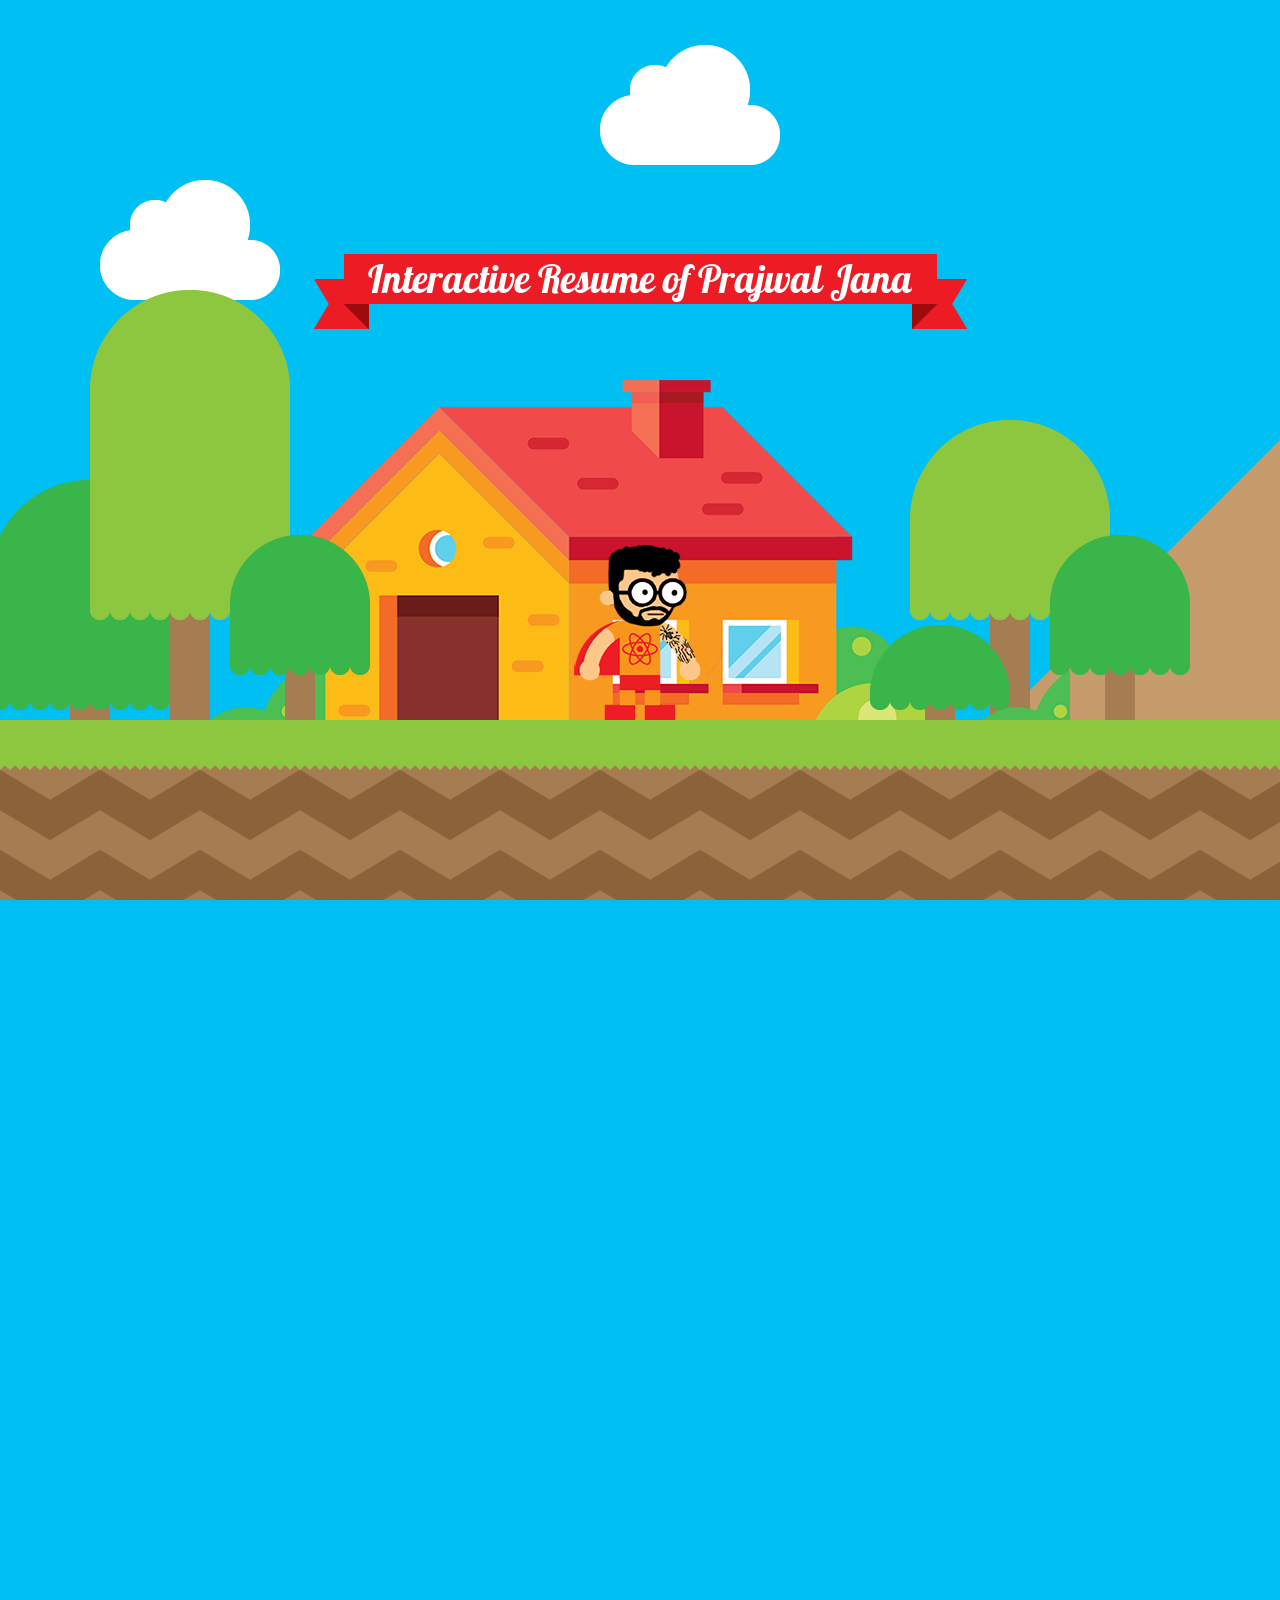
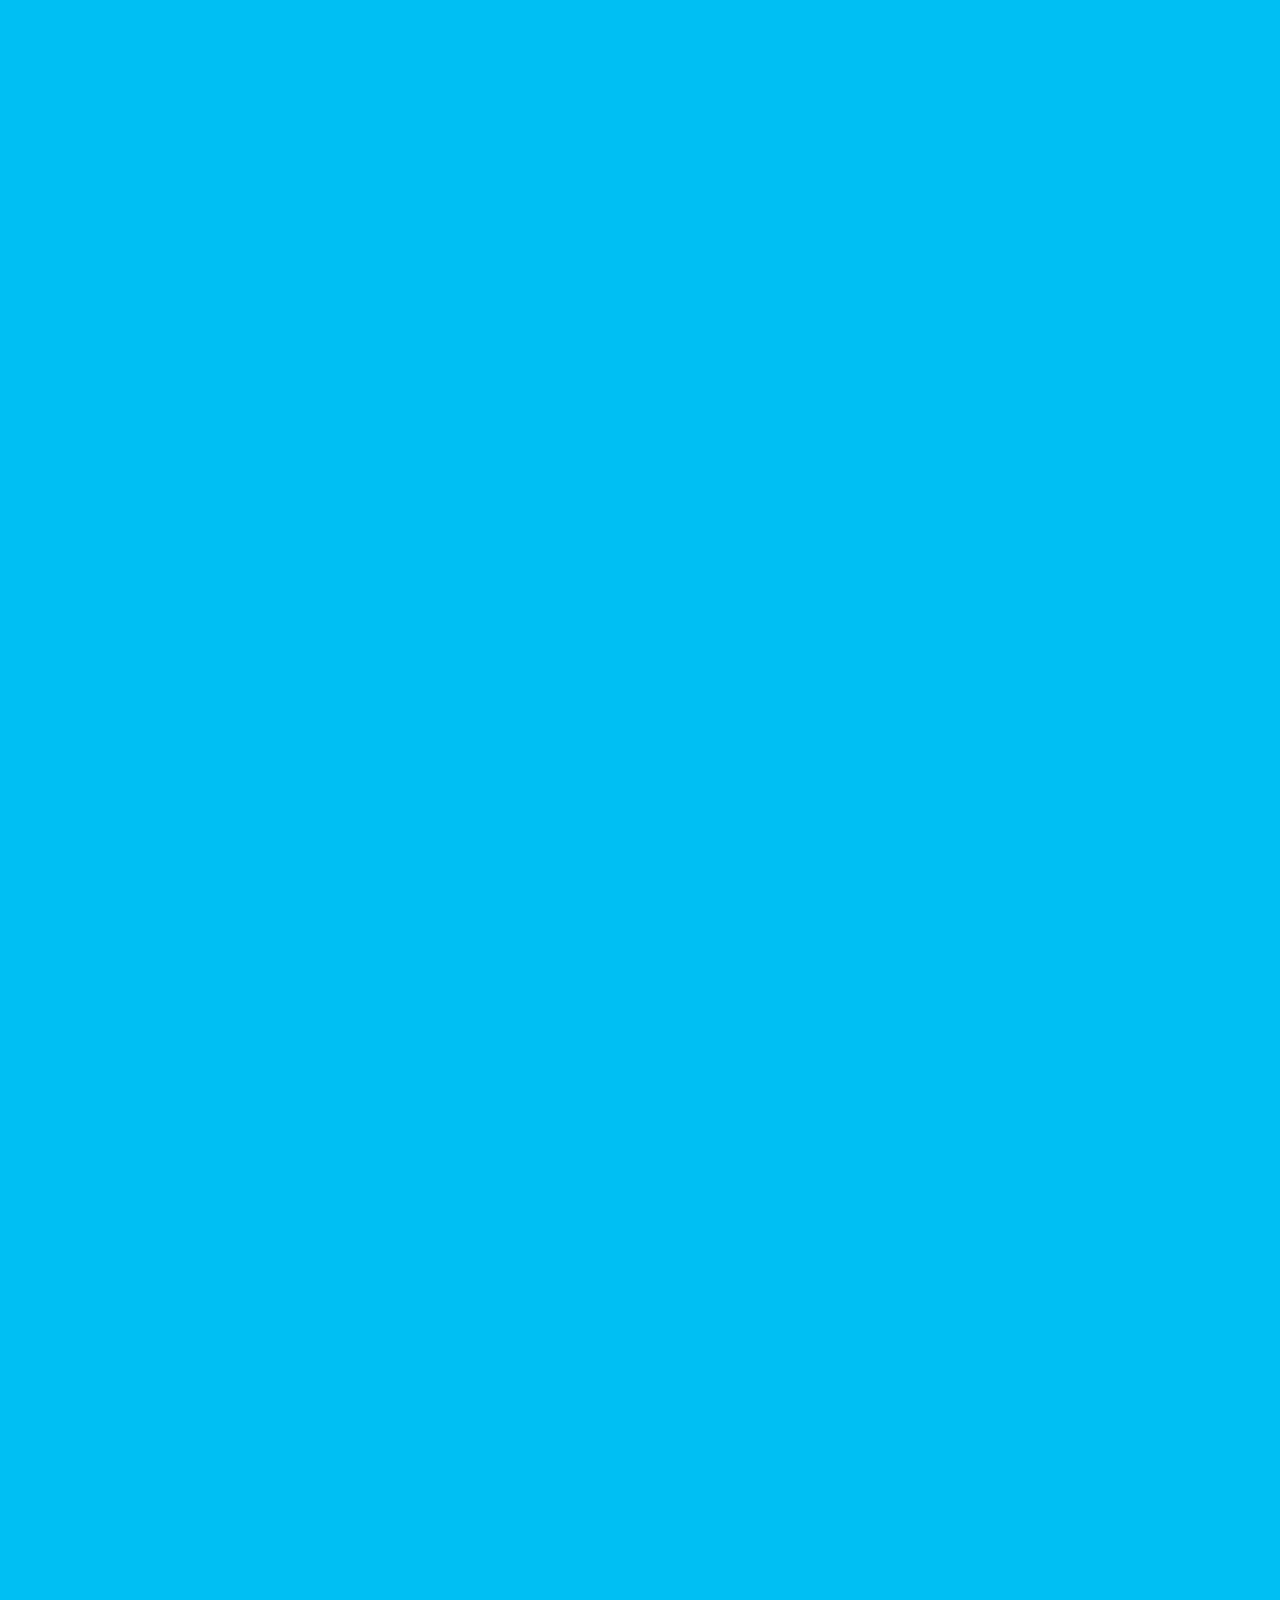
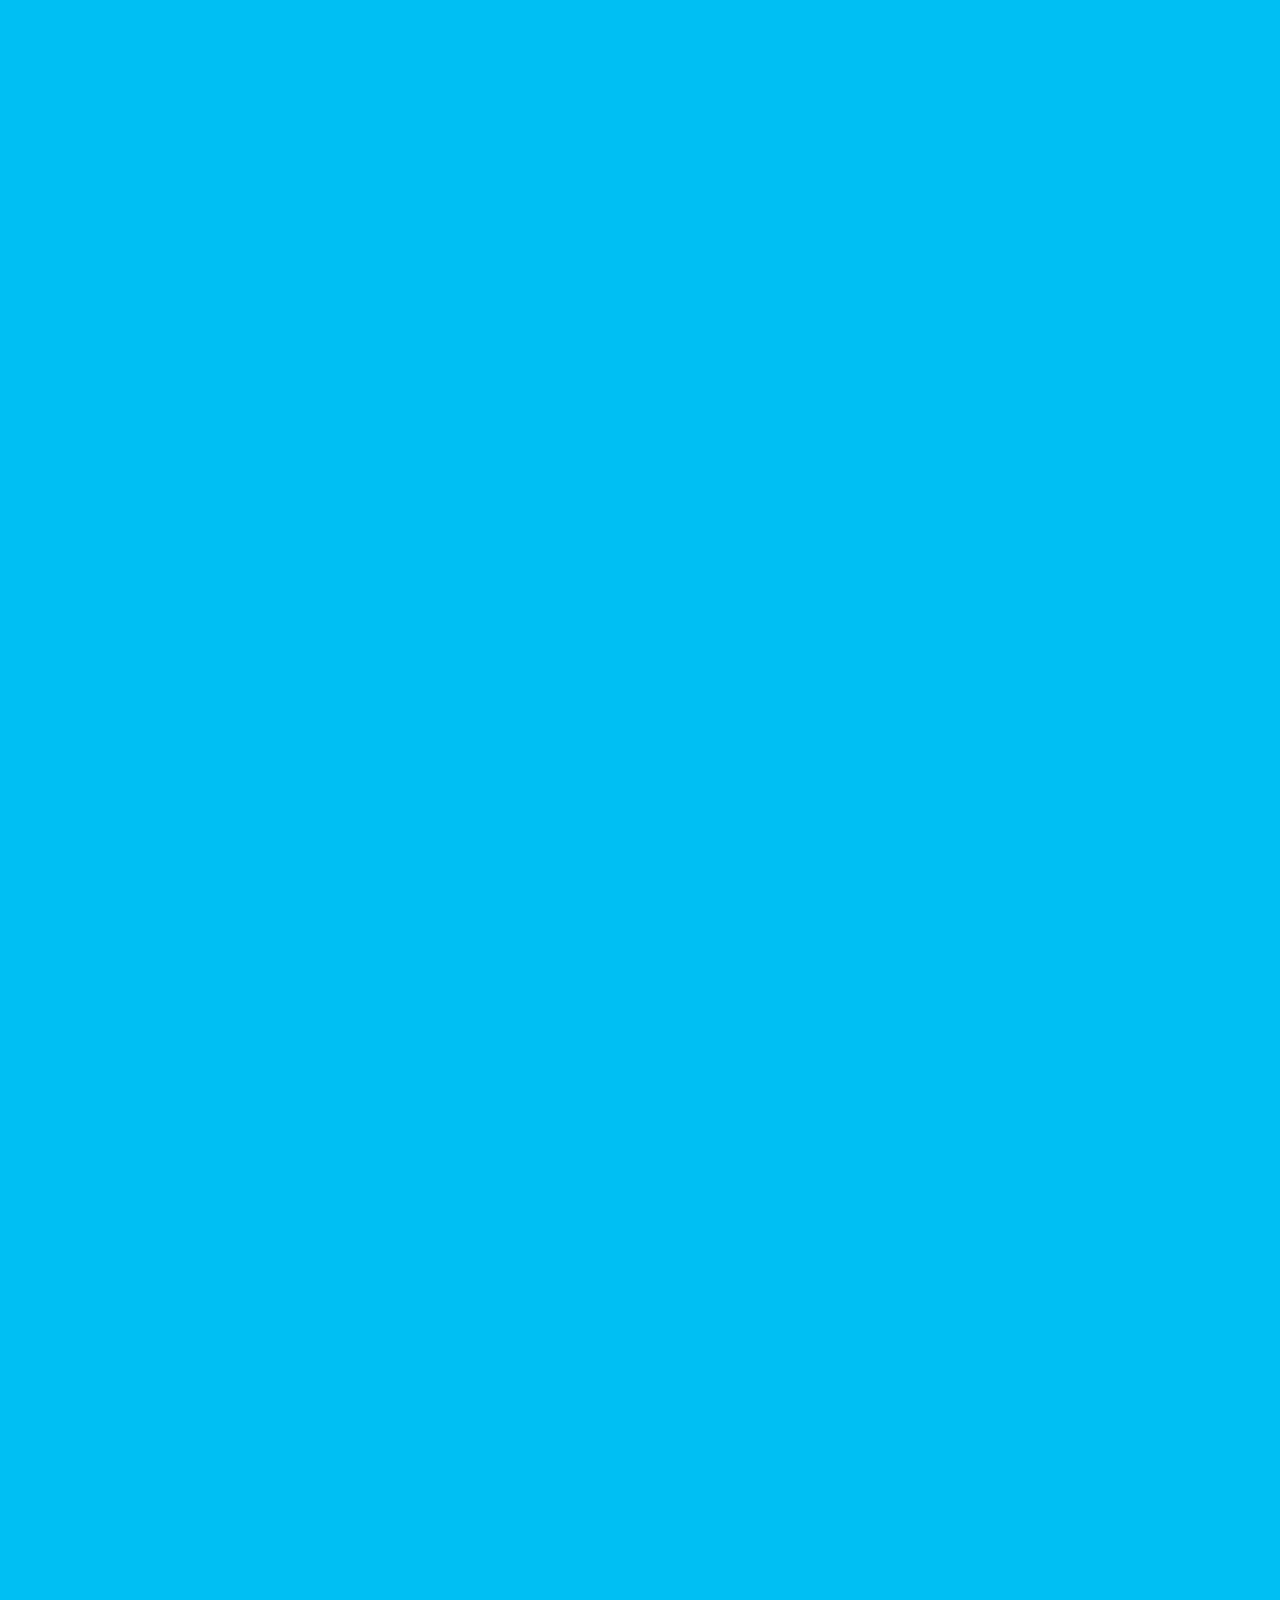
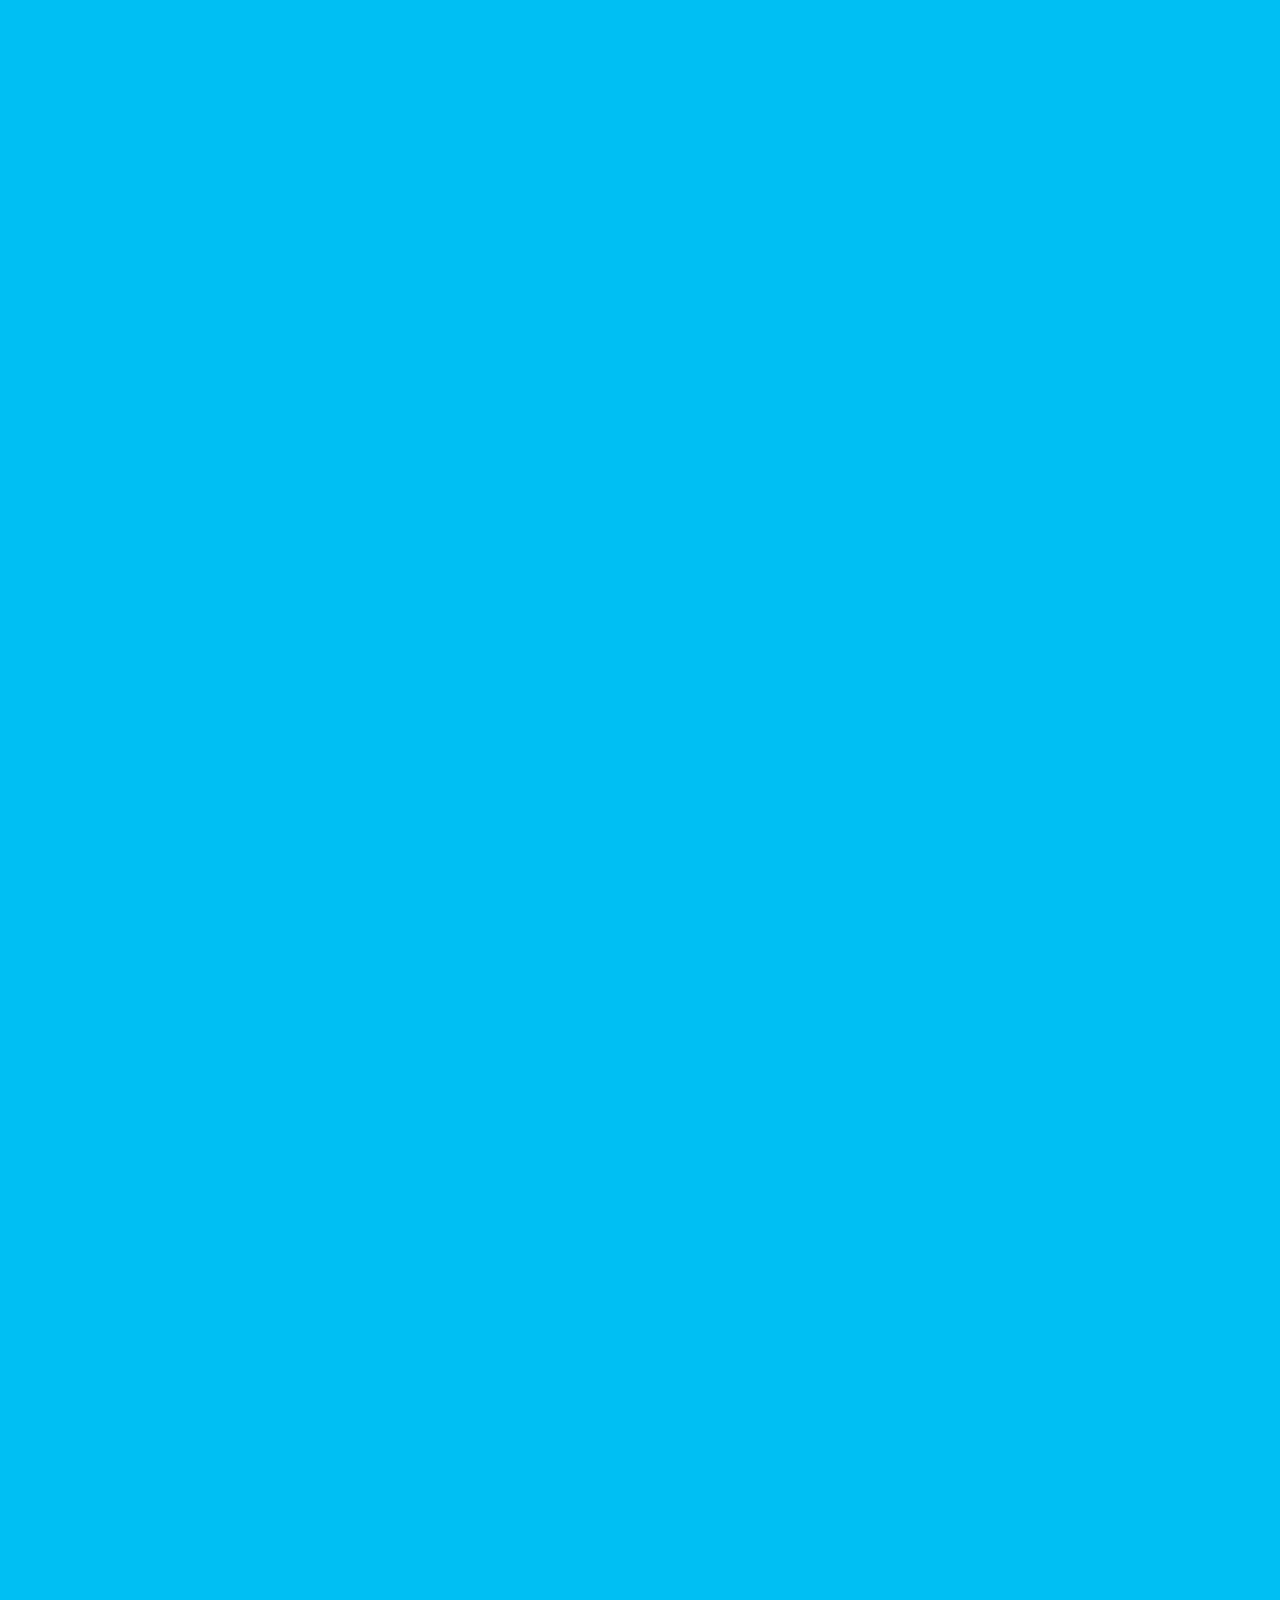
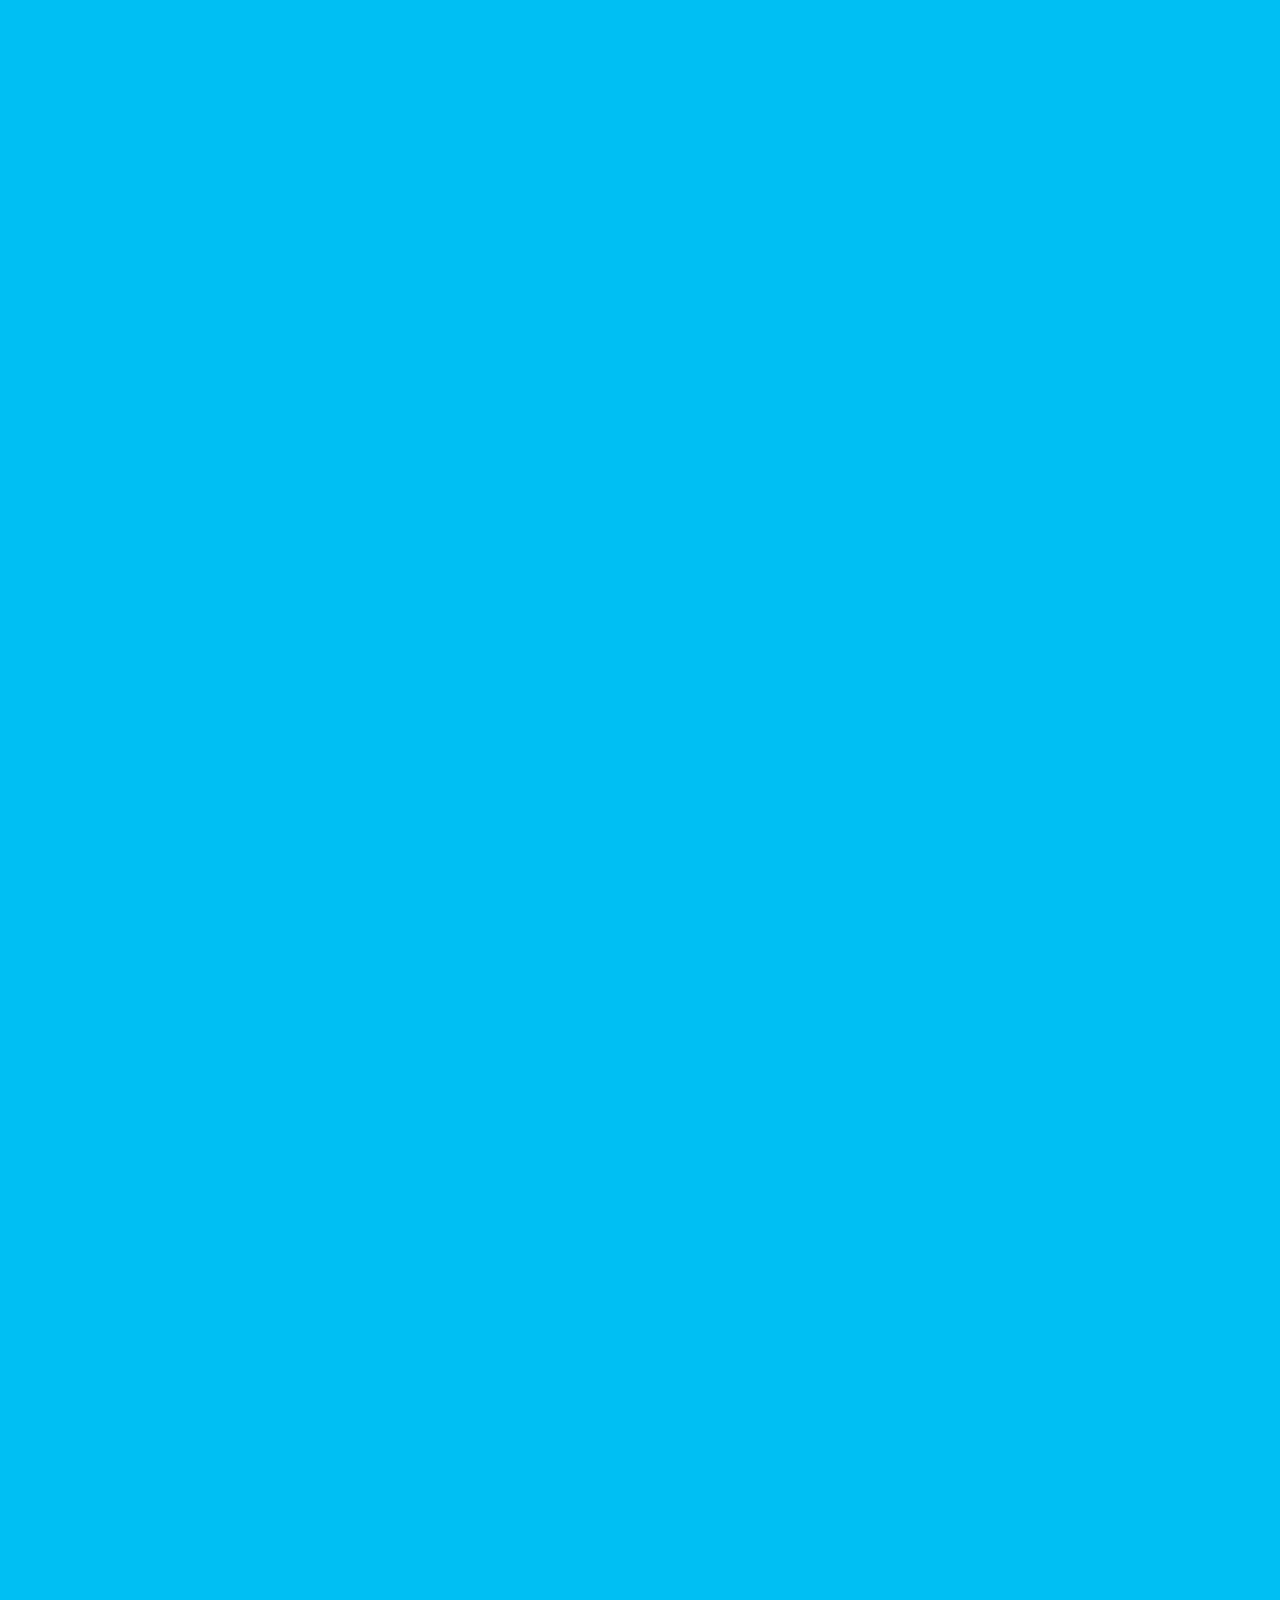
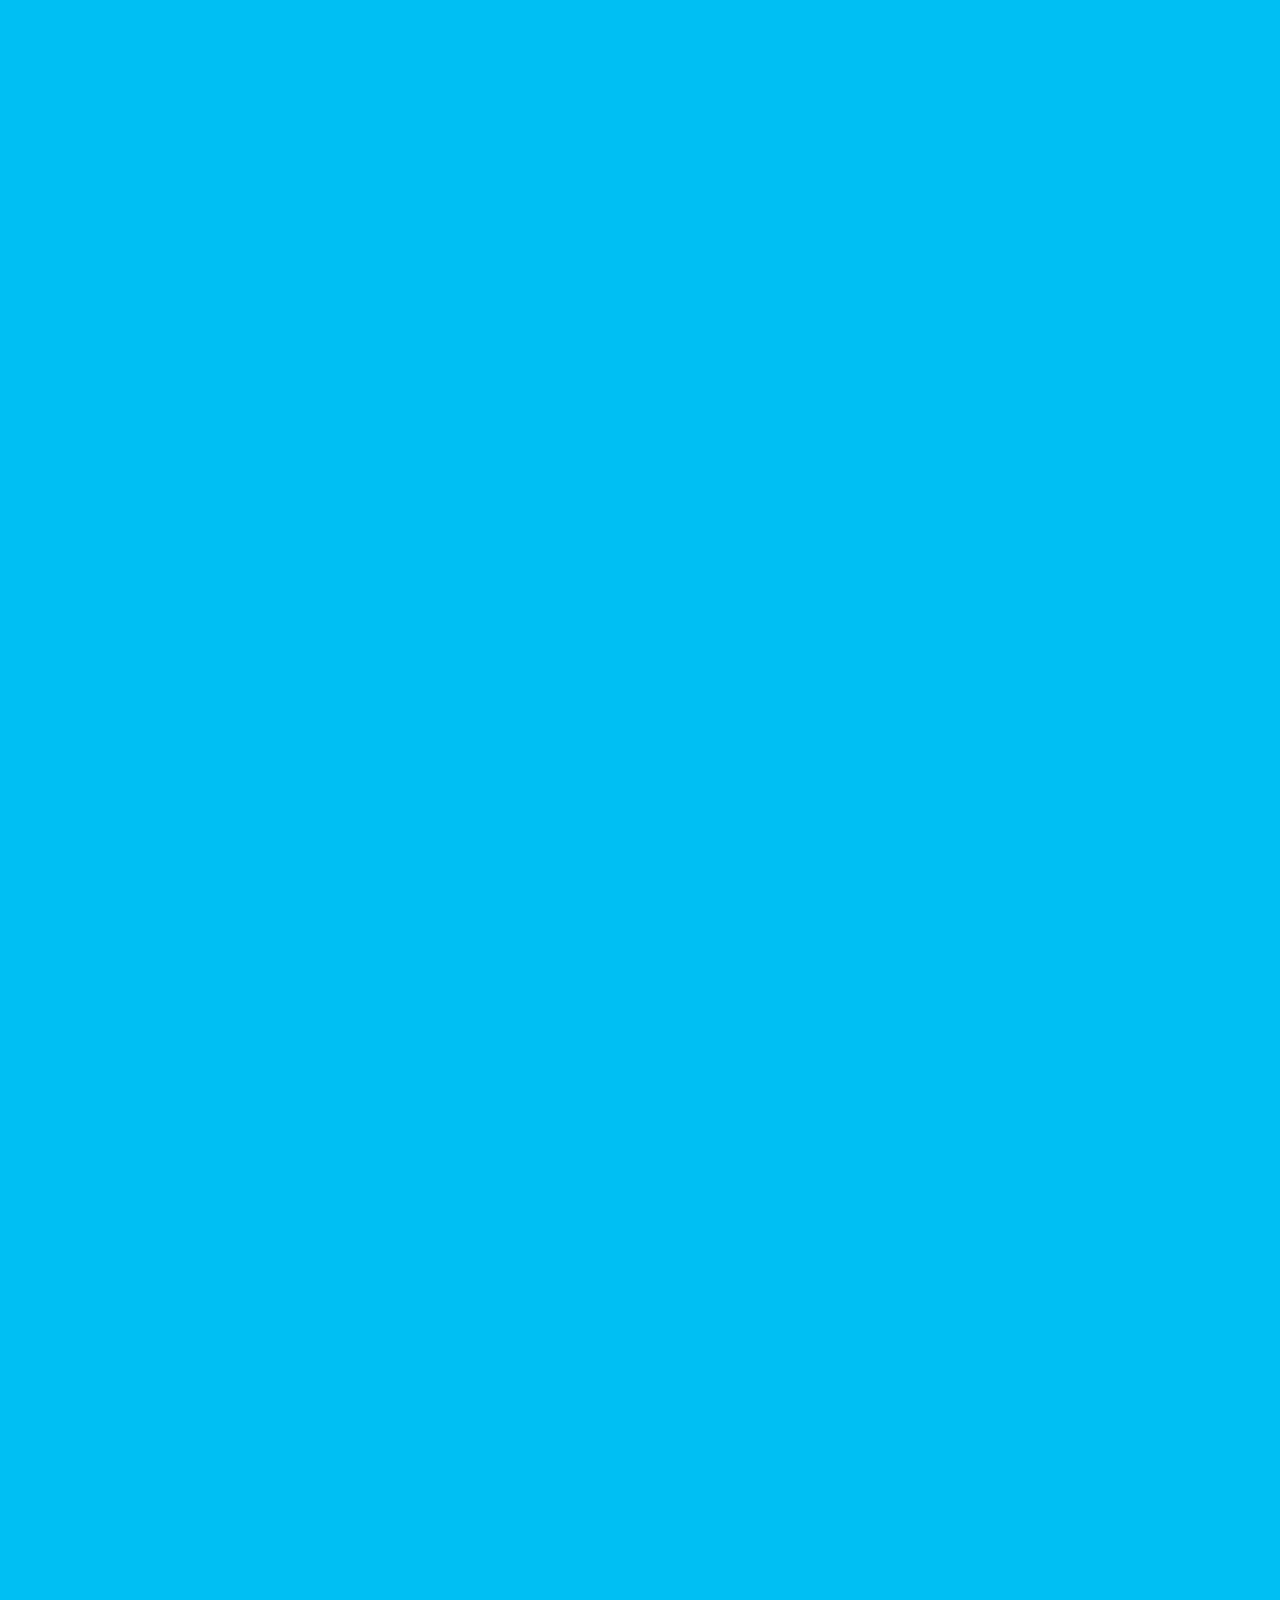
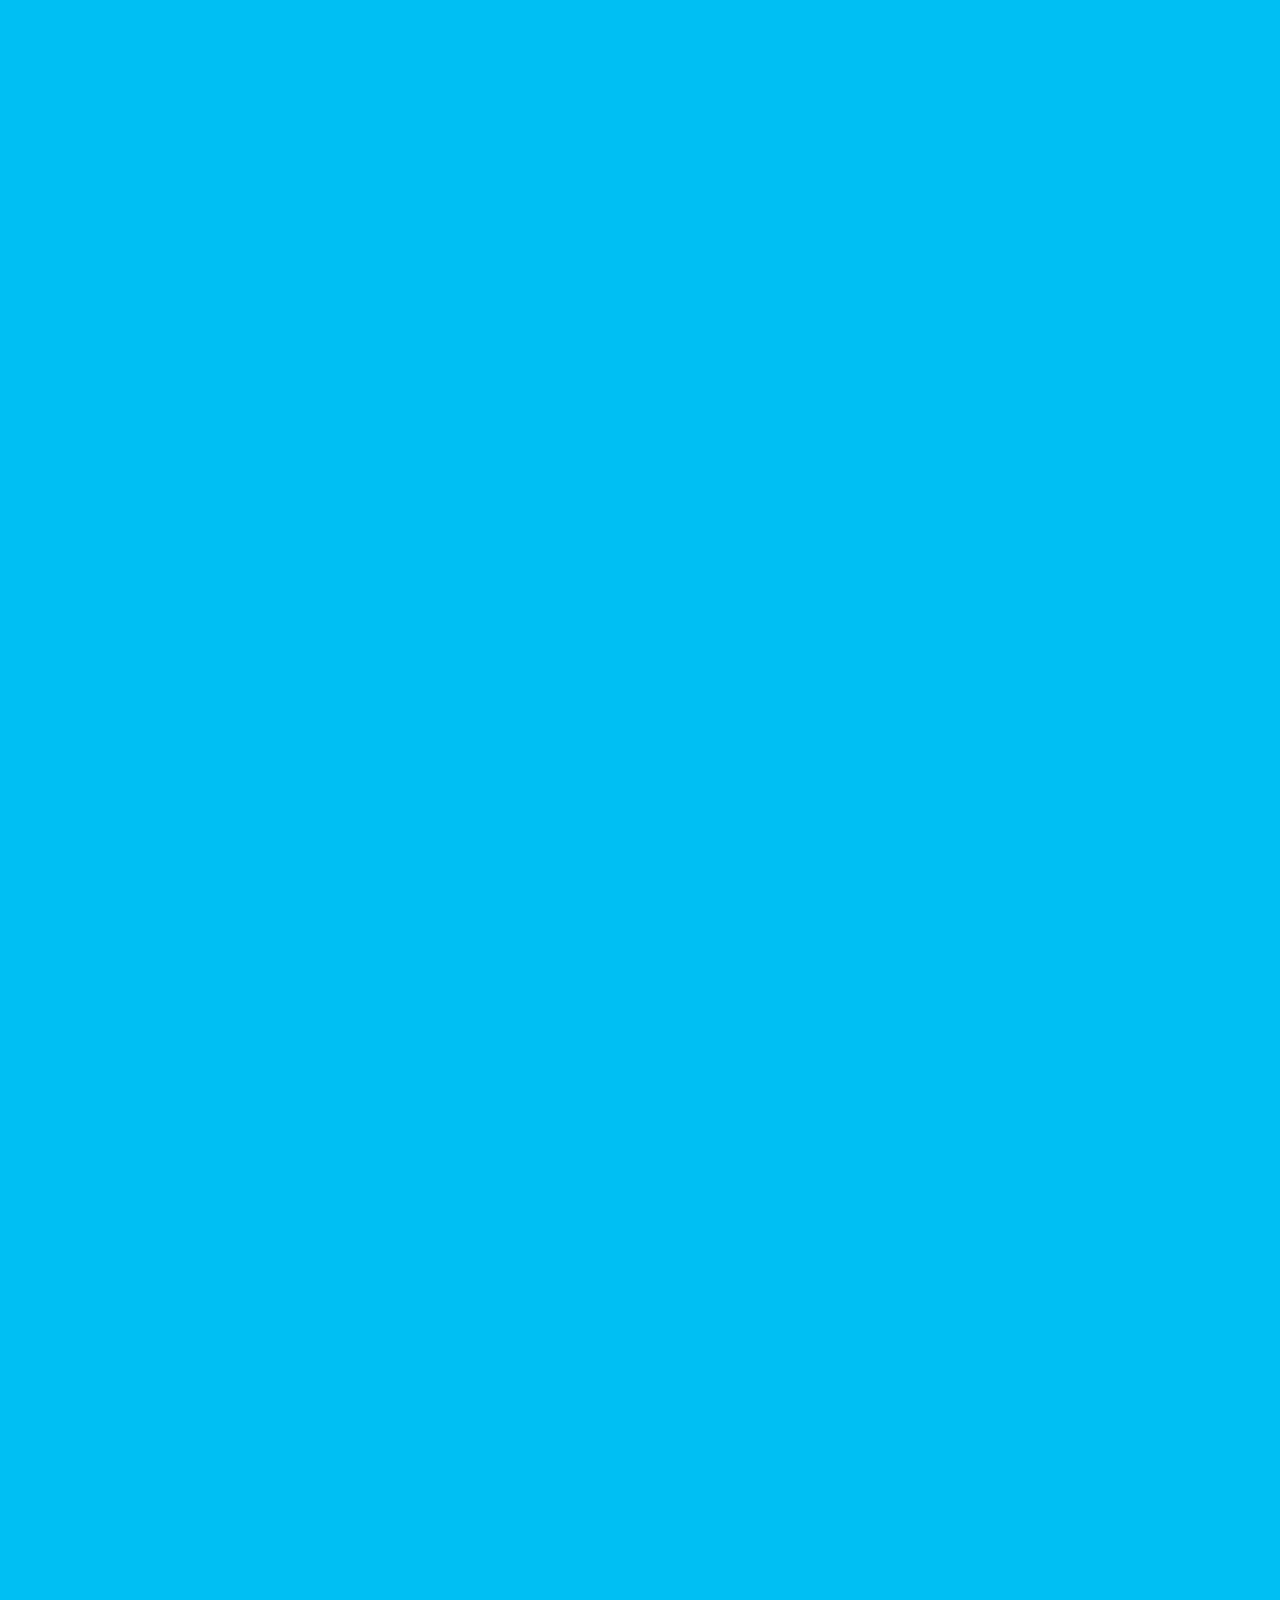
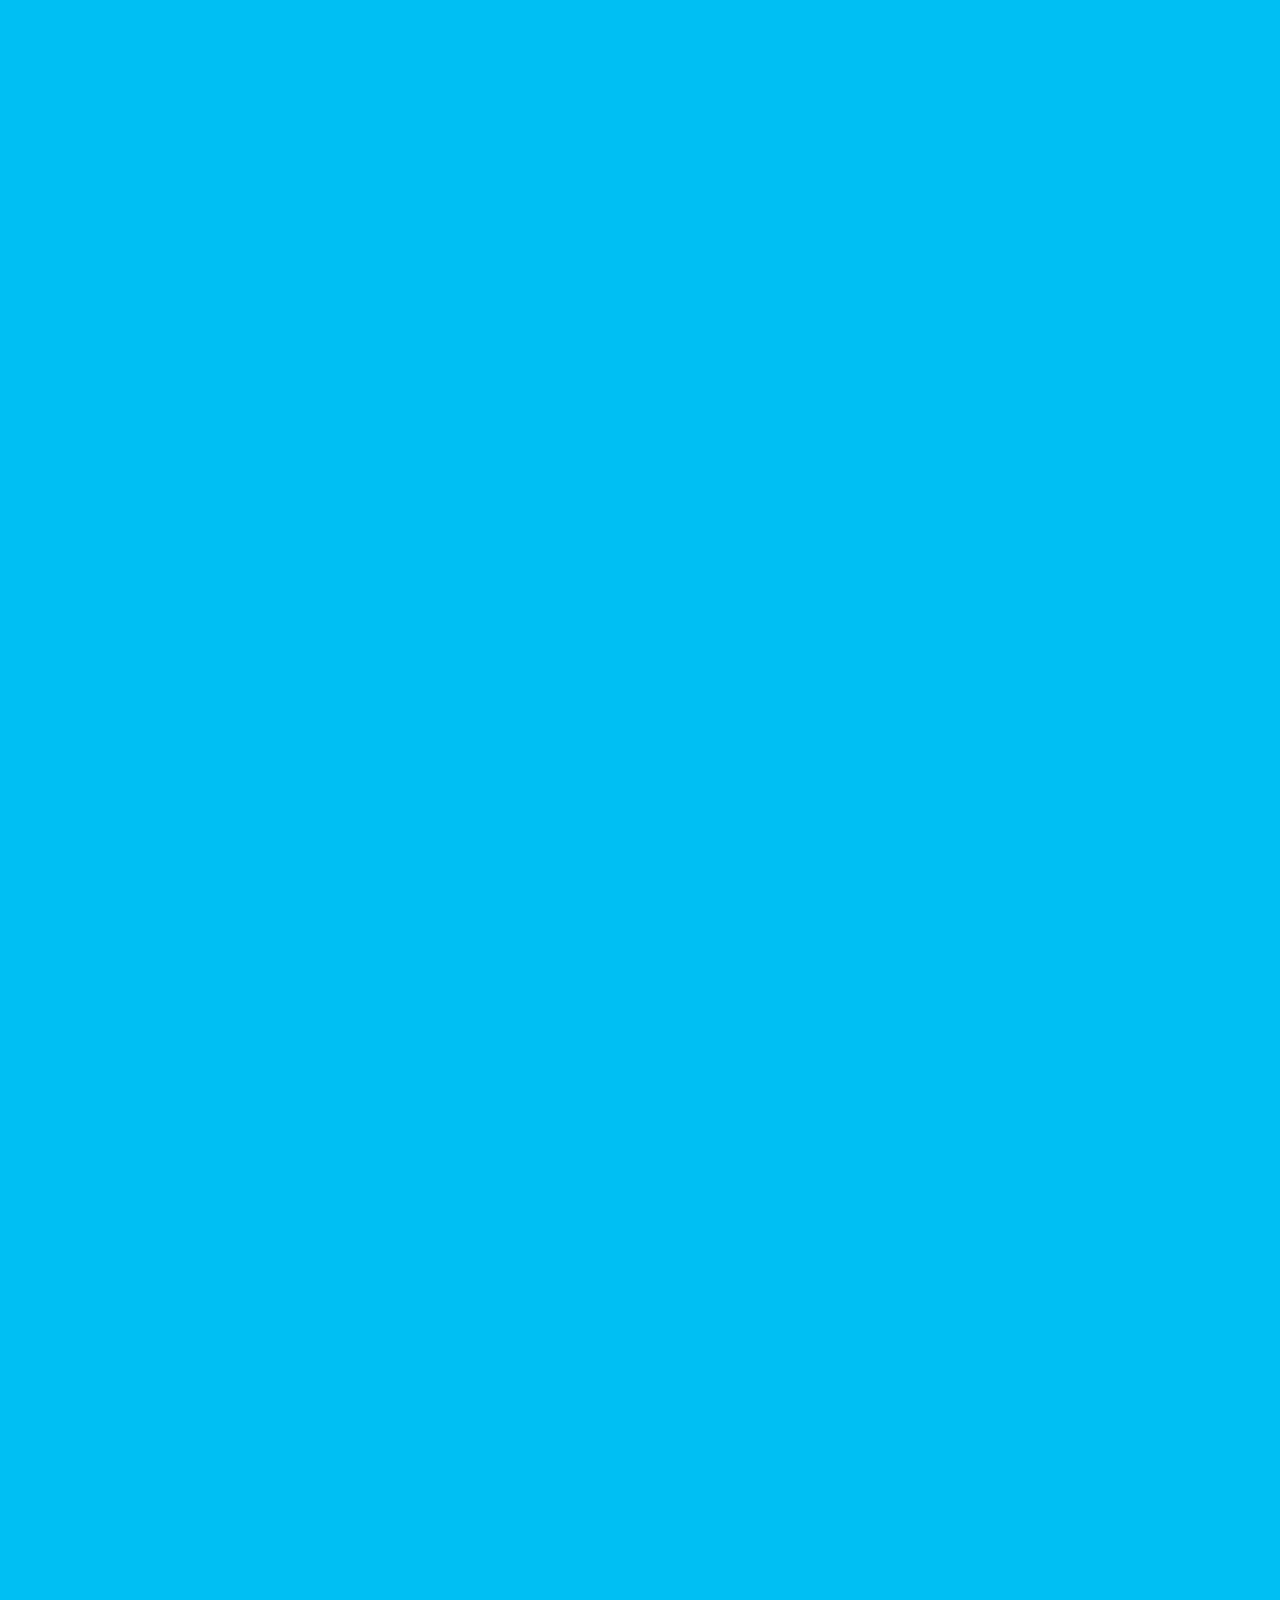
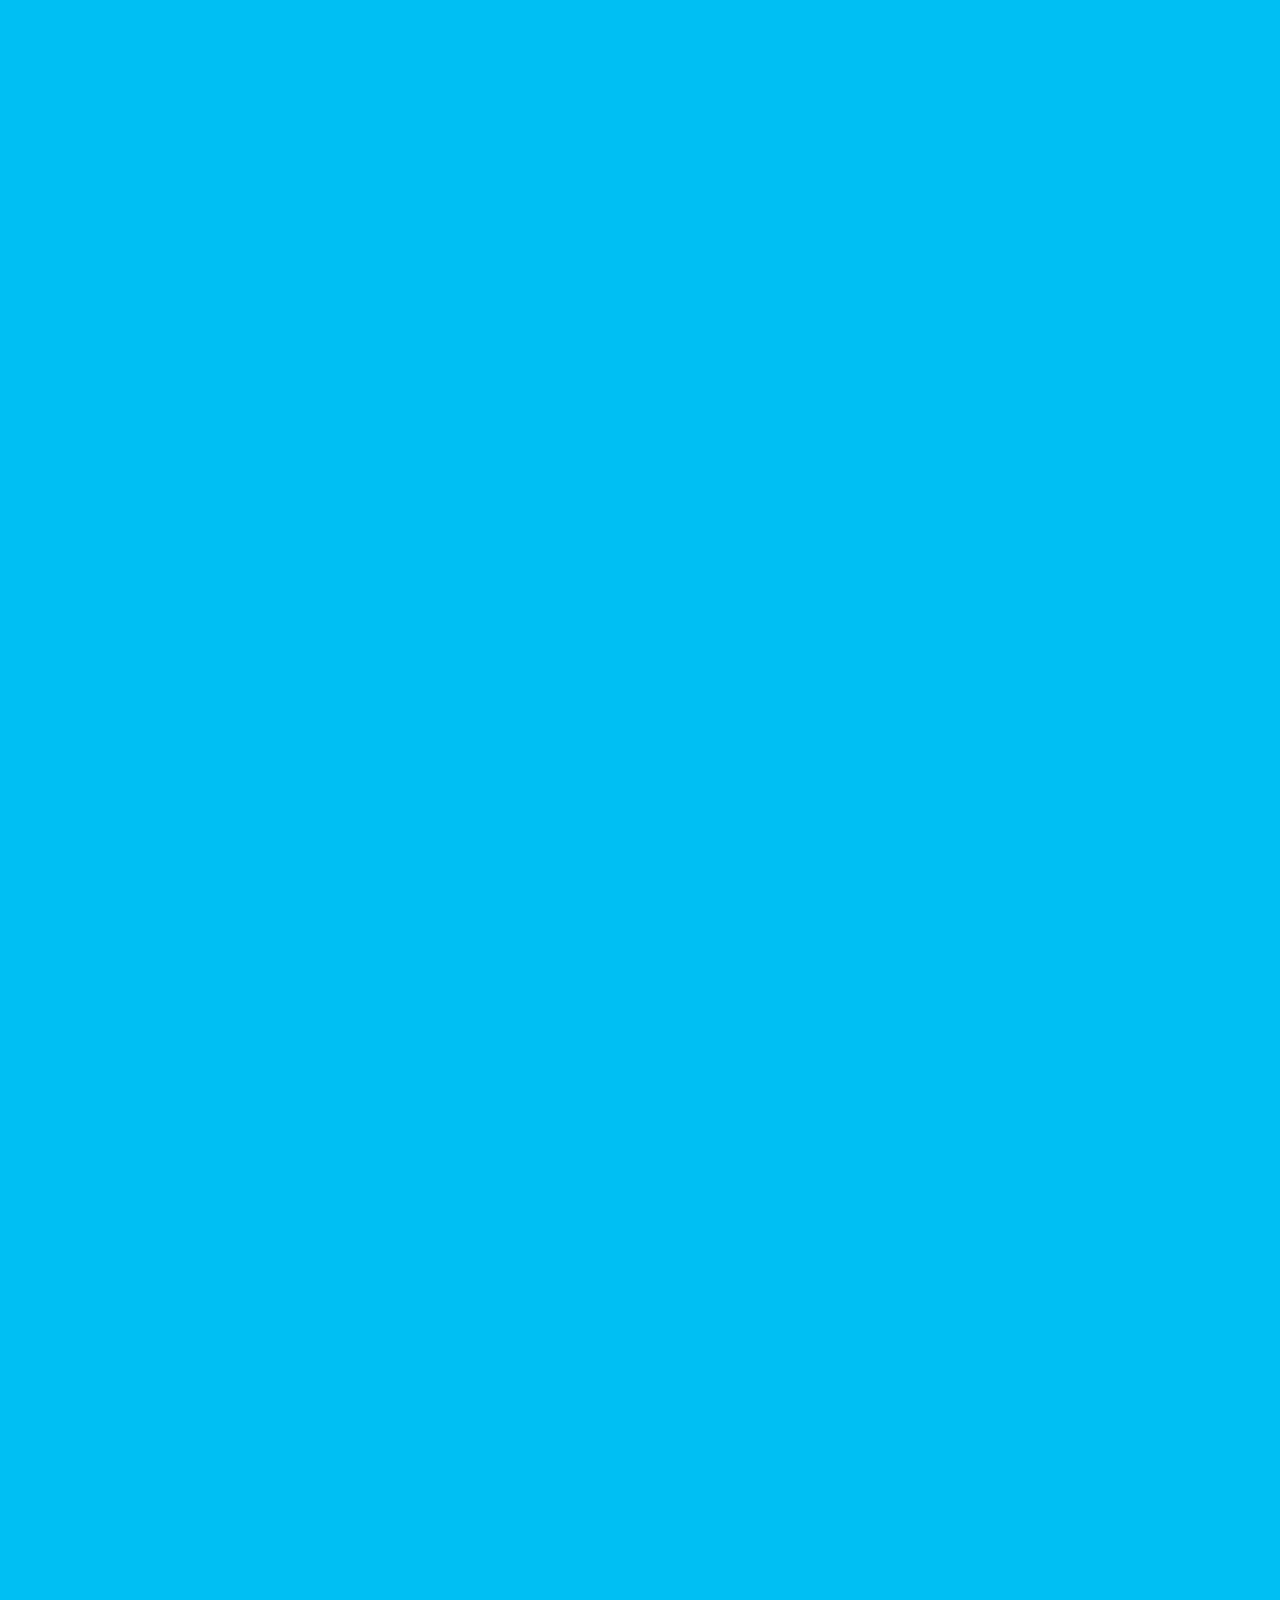
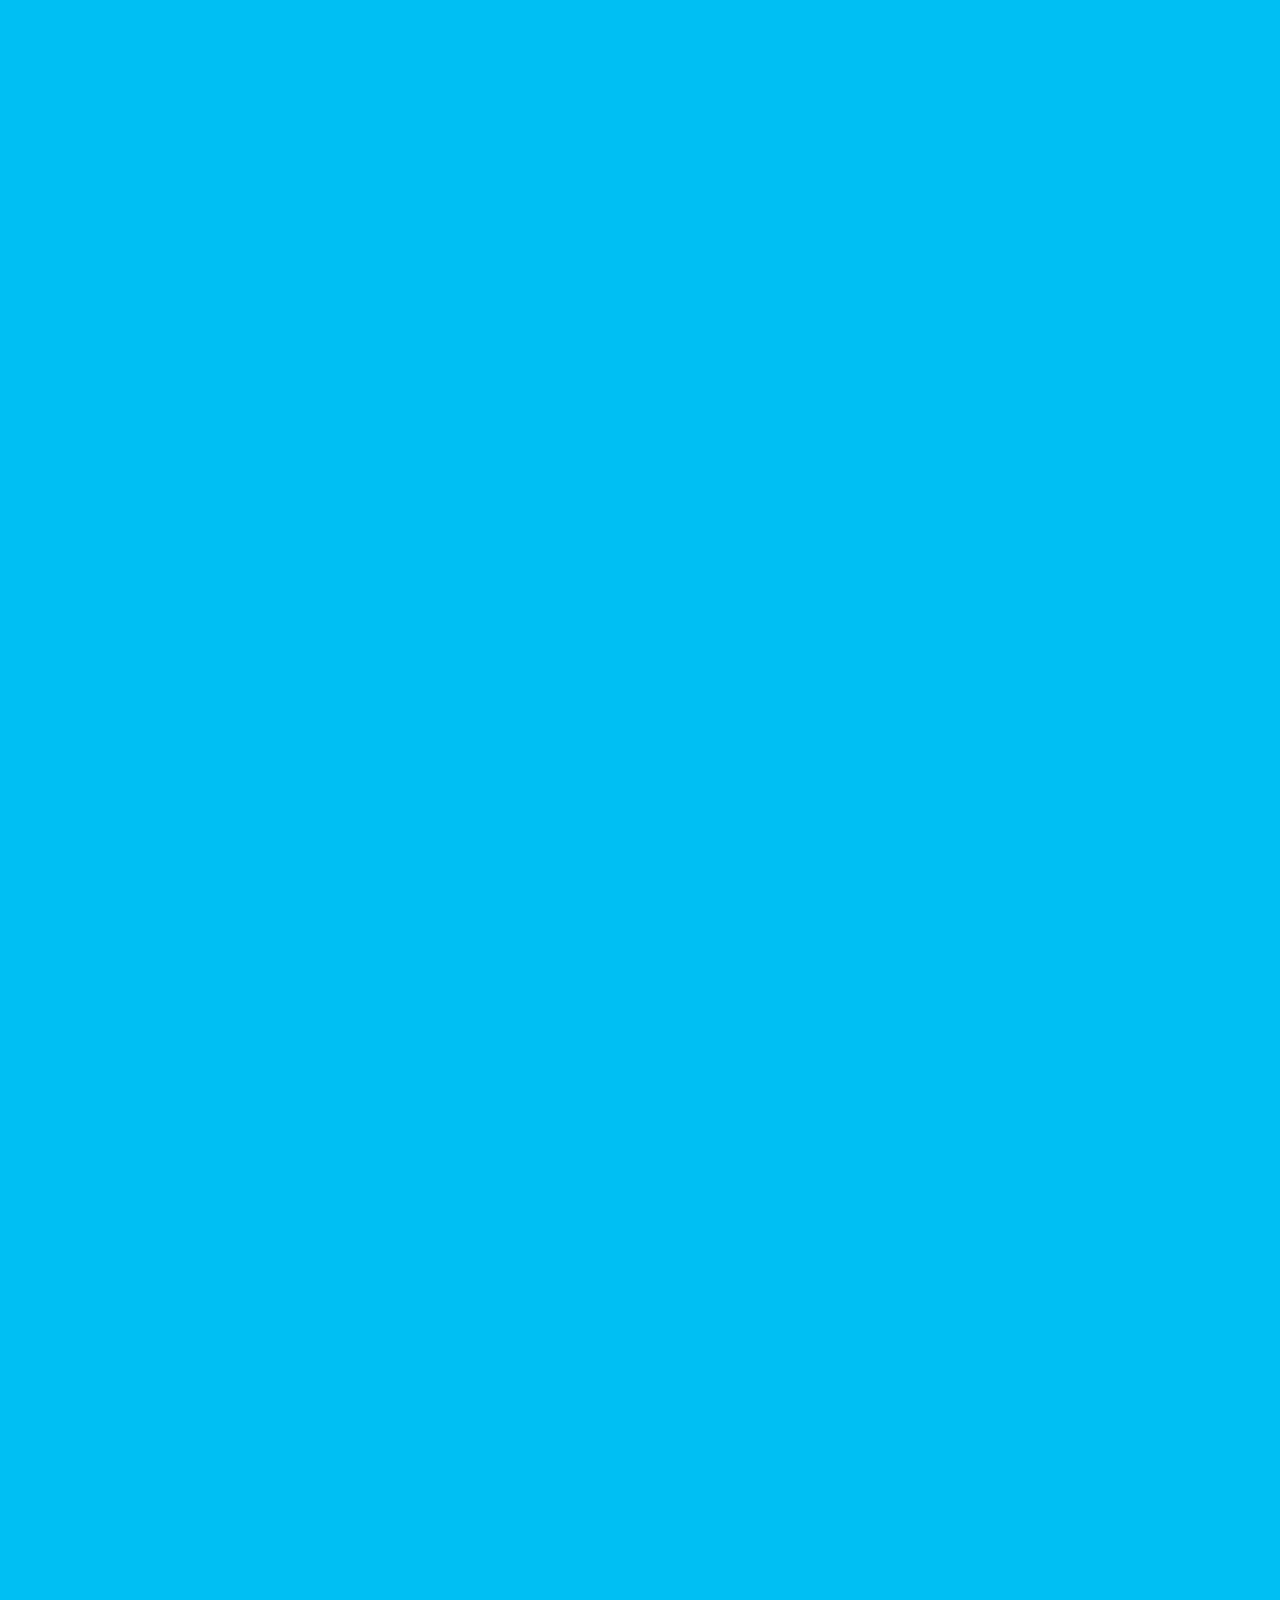
<file: iindexxx.html>
<!DOCTYPE html>
<html xmlns="http://www.w3.org/1999/xhtml" lang="en">

<head>
    <meta charset="UTF-8">
    <meta name="description"
        content="Hardware & Software Engineer and B.Tech student passionate about Robotics, Drones, and Agentic AI.">
    <meta name="keywords"
        content="Prajwal Jana, Hardware Engineer, Software Engineer, Python, Robotics, Drones, LangGraph, LangChain, IoT, Embedded Systems, Java, C++, GM University">
    <title>Prajwal Jana - Hardware & Software Engineer</title>
    <link rel="icon" href="image/favicon.png" type="image/x-icon">
    <link href="css/style.css" rel="stylesheet">
</head>

<body>
    <script src="script/jquery-3.3.1.min.js"></script>
    <script src="script/jquery-ui.min.js"></script>
    <script src="script/detect-browser-device.js"></script>
    <noscript>
        <div id=javascript-banner-container>
            <div id=javascript-banner>
                <div id=javascript-banner-left></div>
                <div id=javascript-banner-middle>
                    <div id=javascript-banner-text-a>PLEASE TURN ON YOUR</div>
                    <div id=javascript-banner-text-b>JAVASCRIPT</div>
                </div>
                <div id=javascript-banner-right></div>
            </div>
        </div>
    </noscript>
    <div class=content-noscroll id=content>
        <div class=displaynone id=preloader>
            <script src="script/preloader-transparent-or-displaynone.js"></script>
            <div id=preloader-banner-container>
                <div id=preloader-banner>
                    <div id=preloader-banner-left></div>
                    <div id=preloader-banner-middle>
                        <div id=preloader-banner-text-a>LOADING</div>
                        <div class=preloader-dots-animation id=preloader-dots></div>
                    </div>
                    <div id=preloader-banner-right></div>
                </div>
            </div>
        </div>
        <script src="script/preloader.js"></script>
        <div id=page></div>
        <div class=displaynone id=container>
            <script src="script/container-transparent-or-displaynone.js"></script>
            <div class=layer-vertical id=layer-vertical-1>
                <div class=cloud id=cloud-5></div>
                <div class=cloud id=cloud-6></div>
                <div class=cloud id=cloud-7></div>
                <div class=cloud id=cloud-8></div>
                <div class=cloud id=cloud-9></div>
            </div>
            <div class=layer-vertical id=layer-vertical-2>
                <div id=ground-and-grass-container-2>
                    <div class=ground></div>
                    <div class=grass></div>
                    <div class=waterfall id=waterfall-1></div>
                    <div class=waterfall id=waterfall-2></div>
                </div>
            </div>
            <div class=layer-horizontal id=layer-horizontal-1>
                <div class=cloud id=cloud-1></div>
                <div class=cloud id=cloud-2></div>
                <div class=cloud id=cloud-3></div>
                <div class=cloud id=cloud-4></div>
                <div class=sea id=sea-layer-horizontal-1>
                    <div class=sea-seal></div>
                </div>
                <div class=coral-big id=coral-big-1></div>
                <div class=coral-big id=coral-big-2></div>
            </div>
            <div class=layer-horizontal id=layer-horizontal-2>
                <div class=mountain id=mountain-1></div>
                <div class=bradenburg id=bradenburg-2></div>
                <div class=coral-a id=coral-1></div>
                <div class=coral-b id=coral-2></div>
                <div class=coral-a id=coral-3></div>
                <div class=crane id=crane-1></div>
                <div id=hangar>
                    <div id=hangar-door></div>
                    <div id=hangar-window></div>
                    <div id=hangar-roof></div>
                </div>
                <div class=crane id=crane-2></div>
            </div>
            <div class=layer-horizontal id=layer-horizontal-3>
                <div id=plants-container>
                    <div class=plant-text id=plant-text-1>EXPERT</div>
                    <div class=plant-text id=plant-text-2>ADVANCED</div>
                    <div class=plant-text id=plant-text-3>INTERMEDIATE</div>
                    <div class=plant-text id=plant-text-4>ELEMENTARY</div>
                    <div class=plant-text id=plant-text-5>BEGINNER</div>
                    <div class=plant-line id=plant-line-1></div>
                    <div class=plant-line id=plant-line-2></div>
                    <div class=plant-line id=plant-line-3></div>
                    <div class=plant-line id=plant-line-4></div>
                    <div class=plant-line id=plant-line-5></div>
                    <div class=plant id=plant-1>
                        <div class=plant-stalk></div>
                        <div class=plant-head-leaves></div>
                    </div>
                    <div class=plant id=plant-2>
                        <div class=plant-stalk></div>
                        <div class=plant-head-leaves></div>
                    </div>
                    <div class=plant id=plant-3>
                        <div class=plant-stalk></div>
                        <div class=plant-head-leaves></div>
                    </div>
                    <div class=plant id=plant-4>
                        <div class=plant-stalk></div>
                        <div class=plant-head-leaves></div>
                    </div>
                    <div id=plant-ribbon-container>
                        <div class=plant-ribbon id=plant-ribbon-1>
                            <div class=plant-ribbon-left></div>
                            <div class=plant-ribbon-middle>Robotics</div>
                            <div class=plant-ribbon-right></div>
                        </div>
                        <div class=plant-ribbon id=plant-ribbon-2>
                            <div class=plant-ribbon-left></div>
                            <div class=plant-ribbon-middle>AI Agent</div>
                            <div class=plant-ribbon-right></div>
                        </div>
                        <div class=plant-ribbon id=plant-ribbon-3>
                            <div class=plant-ribbon-left></div>
                            <div class=plant-ribbon-middle>Hardware</div>
                            <div class=plant-ribbon-right></div>
                        </div>
                        <div class=plant-ribbon id=plant-ribbon-4>
                            <div class=plant-ribbon-left></div>
                            <div class=plant-ribbon-middle>Software</div>
                            <div class=plant-ribbon-right></div>
                        </div>
                    </div>
                    <div class=ribbon-container>
                        <div class=ribbon-relative>
                            <div class=ribbon-left></div>
                            <div class=ribbon-middle>Engineer Skills</div>
                            <div class=ribbon-right></div>
                        </div>
                    </div>
                </div>
                <div class=elevation id=elevation-1>
                    <div class=ground></div>
                    <div class=grass></div>
                </div>
                <div class=tree-bright-a id=tree-9></div>
                <div class=tree-dark-c id=tree-10></div>
                <div id=title-about></div>
                <div class=tree-dark-a id=tree-7></div>
                <div class=tree-bright-a id=tree-8></div>
                <div class=gate id=gate-1>
                    <div class=gate-text id=gate-text-1>LEVEL 1</div>
                </div>
                <div class=gate id=gate-2>
                    <div class=gate-text id=gate-text-2>LEVEL 2</div>
                </div>
                <div id=nba-container>
                    <div class=tree-bright-b id=tree-20></div>
                    <div class=tree-dark-d id=tree-21></div>
                    <div class=tree-bright-b id=tree-22></div>
                    <div class=tree-dark-b id=tree-23></div>
                    <div class=tree-bright-e id=tree-24></div>
                    <div class=tree-dark-b id=tree-25></div>
                    <div id=nba-rim-container>
                        <div id=nba-rim></div>
                    </div>
                    <div class=nba-board-blue id=nba-board-1>
                        <div class=nba-text-container>
                            <div class=nba-text>D</div>
                        </div>
                    </div>
                    <div class=nba-board-blue id=nba-board-2>
                        <div class=nba-text-container>
                            <div class=nba-text>O</div>
                        </div>
                    </div>
                    <div class=nba-board-blue id=nba-board-3>
                        <div class=nba-text-container>
                            <div class=nba-text>T</div>
                        </div>
                    </div>
                    <div class=nba-board-blue id=nba-board-4>
                        <div class=nba-text-container>
                            <div class=nba-text>A</div>
                        </div>
                    </div>
                    <div class=nba-board-red id=nba-board-5>
                        <div class=nba-text-container>
                            <div class=nba-text>F</div>
                        </div>
                    </div>
                    <div class=nba-board-red id=nba-board-6>
                        <div class=nba-text-container>
                            <div class=nba-text>A</div>
                        </div>
                    </div>
                    <div class=nba-board-red id=nba-board-7>
                        <div class=nba-text-container>
                            <div class=nba-text>N</div>
                        </div>
                    </div>
                    <div id=nba-player-container>
                        <div id=nba-player>
                            <div id=nba-player-frame></div>
                            <div id=nba-player-eyes></div>
                        </div>
                    </div>

                    <div id=nba-ball></div>
                    <div class=ribbon-container>
                        <div class=ribbon-relative>
                            <div class=ribbon-left></div>
                            <div class=ribbon-middle>In love with games</div>
                            <div class=ribbon-right></div>
                        </div>
                    </div>
                </div>
                <div id=buildings-container>
                    <div class=tree-bright-b id=tree-11></div>
                    <div class=tree-dark-b id=tree-12></div>
                    <div class=tree-bright-b id=tree-13></div>
                    <div class=tree-dark-b id=tree-14></div>
                    <div class=tree-bright-b id=tree-15></div>
                    <div class=tree-dark-b id=tree-16></div>
                    <div class=tree-bright-b id=tree-17></div>
                    <div class=tree-dark-b id=tree-18></div>
                    <div class=tree-bright-b id=tree-19></div>
                    <!-- <div class=building id=building-1>
                        <div class=building-enemy-face-a>
                            <div class=building-enemy-face-a-eyes></div>
                        </div>
                        <div class=building-leg-container-a id=building-leg-container-1>
                            <div class=building-leg-frame-a id=building-1-leg-frame></div>
                        </div>
                    </div>
                    <div class=building id=building-2>
                        <div class=building-enemy-face-b>
                            <div class=building-enemy-face-b-eyes></div>
                        </div>
                        <div class=building-leg-container-b id=building-leg-container-2>
                            <div class=building-leg-frame-b id=building-2-leg-frame></div>
                        </div>
                    </div>
                    <div class=building id=building-3>
                        <div class=building-enemy-face-a>
                            <div class=building-enemy-face-a-eyes></div>
                        </div>
                        <div class=building-leg-container-a id=building-leg-container-3>
                            <div class=building-leg-frame-a id=building-3-leg-frame></div>
                        </div>
                    </div> -->

                    <div class=ribbon-container>
                        <div class=ribbon-relative>
                            <div class=ribbon-left></div>
                            <div class=ribbon-middle>Live and Study in Davangere, India</div>
                            <div class=ribbon-right></div>
                        </div>
                    </div>
                </div>
                <div class=elevation id=elevation-2>
                    <div class=ground></div>
                    <div class=grass></div>
                </div>
                <div id=ground-and-grass-container-1>
                    <div class=ground></div>
                    <div class=grass></div>
                </div>
                <div id=splash-container>
                    <div class=scroll-or-swipe-text-container id=scroll-or-swipe-text-container-1>Scroll down mouse OR
                        press keyboard's down-arrow</div>
                    <div class=scroll-or-swipe-text-container id=scroll-or-swipe-text-container-2>Swipe from right to
                        left</div>
                    <div class=tree-bright-d id=tree-5></div>
                    <div class=tree-dark-b id=tree-6></div>
                    <!--<div id=title-robby></div>-->
                    <div id=title-leonardi></div>
                    <div class=tree-dark-c id=tree-1></div>
                    <div class=tree-bright-e id=tree-2></div>
                    <div class=tree-dark-b id=tree-3></div>
                    <div class=tree-dark-a id=tree-4></div>
                    <div class=ribbon-container>
                        <div class=ribbon-relative>
                            <div class=ribbon-left></div>
                            <div class=ribbon-middle>Interactive Resume of Prajwal Jana</div>
                            <div class=ribbon-right></div>
                        </div>
                    </div>
                </div>
                <div class=sea-wave id=sea-wave-1></div>
                <div class=sea id=sea-1>
                    <div class=title-skills-class id=title-skills></div>
                    <div class=algae-a id=algae-1></div>
                    <div class=algae-b id=algae-2></div>
                    <div class=algae-a id=algae-3></div>
                    <div class=algae-b id=algae-4></div>
                    <div class=algae-b id=algae-5></div>
                    <div class=algae-a id=algae-6></div>
                    <div class=algae-a id=algae-7></div>
                    <div class=algae-b id=algae-8></div>
                    <div id=skill-1-container>
                        <div class="skill-measurement skill-measurement-1">
                            <div class=skill-measurement-header>BEGINNER</div>
                            <div class=skill-measurement-line></div>
                        </div>
                        <div class="skill-measurement skill-measurement-2">
                            <div class=skill-measurement-header>ELEMENTARY</div>
                            <div class=skill-measurement-line></div>
                        </div>
                        <div class="skill-measurement skill-measurement-3">
                            <div class=skill-measurement-header>INTERMEDIATE</div>
                            <div class=skill-measurement-line></div>
                        </div>
                        <div class="skill-measurement skill-measurement-4">
                            <div class=skill-measurement-header>ADVANCED</div>
                            <div class=skill-measurement-line></div>
                        </div>
                        <div class="skill-measurement skill-measurement-5">
                            <div class=skill-measurement-header>EXPERT</div>
                            <div class=skill-measurement-line></div>
                        </div>
                        <div id=fish-text-container>
                            <div class=sea-ribbon-container id=fish-ribbon-container-1>
                                <div class=sea-ribbon-left></div>
                                <div class=sea-ribbon-middle>LangGraph</div>
                                <div class=sea-ribbon-right></div>
                            </div>
                            <div class=sea-ribbon-container id=fish-ribbon-container-2>
                                <div class=sea-ribbon-left></div>
                                <div class=sea-ribbon-middle>LangChain</div>
                                <div class=sea-ribbon-right></div>
                            </div>
                            <div class=sea-ribbon-container id=fish-ribbon-container-3>
                                <div class=sea-ribbon-left></div>
                                <div class=sea-ribbon-middle>Python</div>
                                <div class=sea-ribbon-right></div>
                            </div>
                            <div class=sea-ribbon-container id=fish-ribbon-container-4>
                                <div class=sea-ribbon-left></div>
                                <div class=sea-ribbon-middle>Java</div>
                                <div class=sea-ribbon-right></div>
                            </div>
                            <div class=sea-ribbon-container id=fish-ribbon-container-5>
                                <div class=sea-ribbon-left></div>
                                <div class=sea-ribbon-middle>C++</div>
                                <div class=sea-ribbon-right></div>
                            </div>
                        </div>
                        <div id=fishes-container>
                            <div class=fish>
                                <div class=fish-eyes></div>
                            </div>
                            <div class=fish>
                                <div class=fish-eyes></div>
                            </div>
                            <div class=fish>
                                <div class=fish-eyes></div>
                            </div>
                            <div class=fish>
                                <div class=fish-eyes></div>
                            </div>
                            <div class=fish>
                                <div class=fish-eyes></div>
                            </div>
                            <div class=fish>
                                <div class=fish-eyes></div>
                            </div>
                            <div class=fish>
                                <div class=fish-eyes></div>
                            </div>
                            <div class=fish>
                                <div class=fish-eyes></div>
                            </div>
                            <div class=fish>
                                <div class=fish-eyes></div>
                            </div>
                            <div class=fish>
                                <div class=fish-eyes></div>
                            </div>
                            <div class=fish>
                                <div class=fish-eyes></div>
                            </div>
                            <div class=fish>
                                <div class=fish-eyes></div>
                            </div>
                            <div class=fish>
                                <div class=fish-eyes></div>
                            </div>
                            <div class=fish>
                                <div class=fish-eyes></div>
                            </div>
                            <div class=fish>
                                <div class=fish-eyes></div>
                            </div>
                            <div class=fish>
                                <div class=fish-eyes></div>
                            </div>
                            <div class=fish>
                                <div class=fish-eyes></div>
                            </div>
                            <div class=fish>
                                <div class=fish-eyes></div>
                            </div>
                            <div class=fish>
                                <div class=fish-eyes></div>
                            </div>
                            <div class=fish>
                                <div class=fish-eyes></div>
                            </div>
                            <div class=fish>
                                <div class=fish-eyes></div>
                            </div>
                            <div class=fish>
                                <div class=fish-eyes></div>
                            </div>
                            <div class=fish>
                                <div class=fish-eyes></div>
                            </div>
                            <div class=fish>
                                <div class=fish-eyes></div>
                            </div>
                        </div>
                    </div>
                    <div id=skill-2-container>
                        <div class="skill-measurement skill-measurement-1">
                            <div class=skill-measurement-header>BEGINNER</div>
                            <div class=skill-measurement-line></div>
                        </div>
                        <div class="skill-measurement skill-measurement-2">
                            <div class=skill-measurement-header>ELEMENTARY</div>
                            <div class=skill-measurement-line></div>
                        </div>
                        <div class="skill-measurement skill-measurement-3">
                            <div class=skill-measurement-header>INTERMEDIATE</div>
                            <div class=skill-measurement-line></div>
                        </div>
                        <div class="skill-measurement skill-measurement-4">
                            <div class=skill-measurement-header>ADVANCED</div>
                            <div class=skill-measurement-line></div>
                        </div>
                        <div class="skill-measurement skill-measurement-5">
                            <div class=skill-measurement-header>EXPERT</div>
                            <div class=skill-measurement-line></div>
                        </div>
                        <div id=crab-text-container>
                            <div class=sea-ribbon-container id=crab-ribbon-container-1>
                                <div class=sea-ribbon-left></div>
                                <div class=sea-ribbon-middle>Robotics</div>
                                <div class=sea-ribbon-right></div>
                            </div>
                            <div class=sea-ribbon-container id=crab-ribbon-container-2>
                                <div class=sea-ribbon-left></div>
                                <div class=sea-ribbon-middle>Drones</div>
                                <div class=sea-ribbon-right></div>
                            </div>
                            <div class=sea-ribbon-container id=crab-ribbon-container-3>
                                <div class=sea-ribbon-left></div>
                                <div class=sea-ribbon-middle>IoT</div>
                                <div class=sea-ribbon-right></div>
                            </div>
                            <div class=sea-ribbon-container id=crab-ribbon-container-4>
                                <div class=sea-ribbon-left></div>
                                <div class=sea-ribbon-middle>Embedded</div>
                                <div class=sea-ribbon-right></div>
                            </div>
                        </div>
                        <div id=crabs-container>
                            <div class=crab>
                                <div class=crab-eyes></div>
                            </div>
                            <div class=crab>
                                <div class=crab-eyes></div>
                            </div>
                            <div class=crab>
                                <div class=crab-eyes></div>
                            </div>
                            <div class=crab>
                                <div class=crab-eyes></div>
                            </div>
                            <div class=crab>
                                <div class=crab-eyes></div>
                            </div>
                            <div class=crab>
                                <div class=crab-eyes></div>
                            </div>
                            <div class=crab>
                                <div class=crab-eyes></div>
                            </div>
                            <div class=crab>
                                <div class=crab-eyes></div>
                            </div>
                            <div class=crab>
                                <div class=crab-eyes></div>
                            </div>
                            <div class=crab>
                                <div class=crab-eyes></div>
                            </div>
                            <div class=crab>
                                <div class=crab-eyes></div>
                            </div>
                            <div class=crab>
                                <div class=crab-eyes></div>
                            </div>
                            <div class=crab>
                                <div class=crab-eyes></div>
                            </div>
                            <div class=crab>
                                <div class=crab-eyes></div>
                            </div>
                            <div class=crab>
                                <div class=crab-eyes></div>
                            </div>
                            <div class=crab>
                                <div class=crab-eyes></div>
                            </div>
                            <div class=crab>
                                <div class=crab-eyes></div>
                            </div>
                        </div>
                    </div>
                    <div id=skill-3-container>
                        <div class="skill-measurement skill-measurement-1">
                            <div class=skill-measurement-header>BEGINNER</div>
                            <div class=skill-measurement-line></div>
                        </div>
                        <div class="skill-measurement skill-measurement-2">
                            <div class=skill-measurement-header>ELEMENTARY</div>
                            <div class=skill-measurement-line></div>
                        </div>
                        <div class="skill-measurement skill-measurement-3">
                            <div class=skill-measurement-header>INTERMEDIATE</div>
                            <div class=skill-measurement-line></div>
                        </div>
                        <div class="skill-measurement skill-measurement-4">
                            <div class=skill-measurement-header>ADVANCED</div>
                            <div class=skill-measurement-line></div>
                        </div>
                        <div class="skill-measurement skill-measurement-5">
                            <div class=skill-measurement-header>EXPERT</div>
                            <div class=skill-measurement-line></div>
                        </div>
                        <div id=turtle-text-container>
                            <div class=sea-ribbon-container id=turtle-ribbon-container-1>
                                <div class=sea-ribbon-left></div>
                                <div class=sea-ribbon-middle>G-Cloud</div>
                                <div class=sea-ribbon-right></div>
                            </div>
                            <div class=sea-ribbon-container id=turtle-ribbon-container-2>
                                <div class=sea-ribbon-left></div>
                                <div class=sea-ribbon-middle>Linux</div>
                                <div class=sea-ribbon-right></div>
                            </div>
                            <div class=sea-ribbon-container id=turtle-ribbon-container-3>
                                <div class=sea-ribbon-left></div>
                                <div class=sea-ribbon-middle>Git</div>
                                <div class=sea-ribbon-right></div>
                            </div>
                            <div class=sea-ribbon-container id=turtle-ribbon-container-4>
                                <div class=sea-ribbon-left></div>
                                <div class=sea-ribbon-middle>Arduino</div>
                                <div class=sea-ribbon-right></div>
                            </div>

                            <div class=sea-ribbon-container id=turtle-ribbon-container-5>
                                <div class=sea-ribbon-left></div>
                                <div class=sea-ribbon-middle>Experiencing</div>
                                <div class=sea-ribbon-right></div>
                            </div>
                        </div>
                        <div id=turtles-container>
                            <div class=turtle>
                                <div class=turtle-eyes></div>
                            </div>
                            <div class=turtle>
                                <div class=turtle-eyes></div>
                            </div>
                            <div class=turtle>
                                <div class=turtle-eyes></div>
                            </div>
                            <div class=turtle>
                                <div class=turtle-eyes></div>
                            </div>
                            <div class=turtle>
                                <div class=turtle-eyes></div>
                            </div>
                            <div class=turtle>
                                <div class=turtle-eyes></div>
                            </div>
                            <div class=turtle>
                                <div class=turtle-eyes></div>
                            </div>
                            <div class=turtle>
                                <div class=turtle-eyes></div>
                            </div>
                            <div class=turtle>
                                <div class=turtle-eyes></div>
                            </div>
                            <div class=turtle>
                                <div class=turtle-eyes></div>
                            </div>
                            <div class=turtle>
                                <div class=turtle-eyes></div>
                            </div>
                            <div class=turtle>
                                <div class=turtle-eyes></div>
                            </div>
                            <div class=turtle>
                                <div class=turtle-eyes></div>
                            </div>
                            <div class=turtle>
                                <div class=turtle-eyes></div>
                            </div>
                            <div class=turtle>
                                <div class=turtle-eyes></div>
                            </div>
                            <div class=turtle>
                                <div class=turtle-eyes></div>
                            </div>
                            <div class=turtle>
                                <div class=turtle-eyes></div>
                            </div>
                            <div class=turtle>
                                <div class=turtle-eyes></div>
                            </div>
                            <div class=turtle>
                                <div class=turtle-eyes></div>
                            </div>
                            <div class=turtle>
                                <div class=turtle-eyes></div>
                            </div>
                        </div>
                    </div>
                    <div id=bubble-container>
                        <div id=bubble></div>
                    </div>
                </div>
                <div id=sea-floor></div>
                <div class=ribbon-absolute id=ribbon-2-1>
                    <div class=ribbon-left></div>
                    <div class=ribbon-middle>Programming Languages</div>
                    <div class=ribbon-right></div>
                </div>
                <div class=ribbon-absolute id=ribbon-2-2>
                    <div class=ribbon-left></div>
                    <div class=ribbon-middle>Frameworks & Libraries</div>
                    <div class=ribbon-right></div>
                </div>
                <div class=ribbon-absolute id=ribbon-2-3>
                    <div class=ribbon-left></div>
                    <div class=ribbon-middle>Cloud & Other tools</div>
                    <div class=ribbon-right></div>
                </div>
                <div id=panel-and-floor-container>
                    <div id=panel></div>
                    <div id=floor></div>
                </div>
                <div id=title-experience></div>
                <div id=boxes></div>
                <div id=experience-1-container>
                    <div class=chain-block-and-string-container>
                        <div class=chain-block-string></div>
                        <div class=chain-block></div>
                    </div>
                    <div class=experience-text-container id=experience-text-container-1>
                        <div class=experience-text-a>Completed 2021</div>
                        <div class=experience-text-b>Secondary School (ICSE)</div>
                        <div class=experience-text-d>Rainbow Residencial Public School. Excelled in Science and Maths.
                            Built early interest in programming with C and Java.</div>
                    </div>
                    <div id=robot>
                        <div id=robot-body></div>
                        <div id=robot-hand-left>
                            <div class=robot-hand-a></div>
                            <div class=robot-hand-b></div>
                            <div class=robot-hand-c></div>
                            <div class=robot-hand-d></div>
                        </div>
                        <div id=robot-hand-right>
                            <div class=robot-hand-a></div>
                            <div class=robot-hand-b></div>
                            <div class=robot-hand-c></div>
                            <div class=robot-hand-d></div>
                        </div>
                        <div class=piechart id=piechart-robot>
                            <div class=piechart-back></div>
                            <div id=piechart-robot-front></div>
                            <div class=piechart-text-a id=piechart-robot-text-graphic-1>Architecture</div>
                            <div class=piechart-text-b id=piechart-robot-text-graphic-2>15%</div>
                            <div class=piechart-text-c id=piechart-robot-text-animation-1>Programming</div>
                            <div class=piechart-text-d id=piechart-robot-text-animation-2>70%</div>
                            <div class=piechart-text-a id=piechart-robot-text-code-1>Design</div>
                            <div class=piechart-text-b id=piechart-robot-text-code-2>15%</div>
                        </div>
                    </div>
                    <div class=ribbon-container>
                        <div class=ribbon-relative>
                            <div class=ribbon-left></div>
                            <div class=ribbon-middle>Working Experience 1</div>
                            <div class=ribbon-right></div>
                        </div>
                    </div>
                </div>
                <div class=elevation id=elevation-3>
                    <div class=elevation-box></div>
                    <div class=elevation-floor></div>
                </div>
                <div id=experience-2-container>
                    <div class=chain-block-and-string-container>
                        <div class=chain-block-string></div>
                        <div class=chain-block></div>
                    </div>
                    <div class=experience-text-container id=experience-text-container-2>
                        <div class=experience-text-a>Completed 2023</div>
                        <div class=experience-text-b>Pre-University (PCMC)</div>
                        <div class=experience-text-c>Sri Vidya Niketan PU College. Focused on Physics, Chemistry, Maths,
                            and Computer Science. Participated in multiple tech projects.</div>
                    </div>
                    <div id=squid>
                        <div class=squid-hand-open id=squid-hand-open-1></div>
                        <div class=squid-hand-open id=squid-hand-open-2></div>
                        <div class=squid-hand-open id=squid-hand-open-3></div>
                        <div class=squid-hand-open id=squid-hand-open-4></div>
                        <div class=squid-hand-close id=squid-hand-close-1></div>
                        <div class=squid-hand-close id=squid-hand-close-2></div>
                        <div class=squid-hand-close id=squid-hand-close-3></div>
                        <div class=squid-hand-close id=squid-hand-close-4></div>
                        <div id=squid-body></div>
                        <div class=piechart id=piechart-squid>
                            <div class=piechart-back></div>
                            <div id=piechart-squid-front></div>
                            <div class=piechart-text-c id=piechart-squid-text-graphic-1>Programming</div>
                            <div class=piechart-text-d id=piechart-squid-text-graphic-2>70%</div>
                            <div class=piechart-text-a id=piechart-squid-text-animation-1>Architecture</div>
                            <div class=piechart-text-b id=piechart-squid-text-animation-2>15%</div>
                            <div class=piechart-text-a id=piechart-squid-text-code-1>Design</div>
                            <div class=piechart-text-b id=piechart-squid-text-code-2>15%</div>
                        </div>
                    </div>
                    <div class=ribbon-container>
                        <div class=ribbon-relative>
                            <div class=ribbon-left></div>
                            <div class=ribbon-middle>Working Experience 2</div>
                            <div class=ribbon-right></div>
                        </div>
                    </div>
                </div>

                <div class=elevation id=elevation-4>
                    <div class=elevation-box></div>
                    <div class=elevation-floor></div>
                </div>
                <div id=experience-3-container>
                    <div class=chain-block-and-string-container>
                        <div class=chain-block-string></div>
                        <div class=chain-block></div>
                    </div>
                    <div class=experience-text-container id=experience-text-container-3>
                        <div class=experience-text-a>2024 - 2028 (Ongoing)</div>
                        <div class=experience-text-b>B.Tech Computer Science</div>
                        <div class=experience-text-e>GM University Davangere. Specialized in Hardware & Software
                            Engineering. Building drones, reconfigurable track robots, and Agentic AI platforms.</div>
                    </div>
                    <div id=alien>
                        <div id=alien-body></div>
                        <div id=alien-steer></div>
                        <div id=alien-ship></div>
                        <div class=piechart id=piechart-alien>
                            <div class=piechart-back></div>
                            <div id=piechart-alien-front></div>
                            <div class=piechart-text-c id=piechart-alien-text-graphic-1>Programming</div>
                            <div class=piechart-text-d id=piechart-alien-text-graphic-2>70%</div>
                            <div class=piechart-text-a id=piechart-alien-text-animation-1>Architecture</div>
                            <div class=piechart-text-b id=piechart-alien-text-animation-2>15%</div>
                            <div class=piechart-text-a id=piechart-alien-text-code-1>Design</div>
                            <div class=piechart-text-b id=piechart-alien-text-code-2>15%</div>
                        </div>
                    </div>
                    <div class=ribbon-container>
                        <div class=ribbon-relative>
                            <div class=ribbon-left></div>
                            <div class=ribbon-middle>Working Experience 3</div>
                            <div class=ribbon-right></div>
                        </div>
                    </div>
                </div>
                <div class=elevation id=elevation-5>
                    <div class=elevation-box></div>
                    <div class=elevation-floor></div>
                </div>
                <div class=gate id=gate-3>
                    <div class=gate-text id=gate-text-3>LEVEL 3</div>
                </div>
                <div id=title-awards-and></div>
                <div id=title-publication></div>
                <div class=gate id=gate-4>
                    <div class=gate-text id=gate-text-4>LEVEL 4</div>
                </div>
                <div id=dock-column></div>
                <div class=sea-wave id=sea-wave-2></div>
                <div class=sea id=sea-2></div>
                <div id=dock-floor></div>
            </div>
            <div class=layer-vertical id=layer-vertical-3>
                <div id=banners-container>
                    <div class=banner>
                        <div class=banner-top-b></div>
                        <div class=banner-middle-b>
                            <div class=banner-text-a>Present</div>
                            <div class=banner-line></div>
                            <div class=banner-text-b>LinkedIn</div>
                            <div class=banner-line></div>
                            <div class=banner-text-c>Working</div>
                            <div class=banner-button>
                                <a href="https://www.linkedin.com/in/prajwal-jana-927154358" target=_blank><img
                                        src="image/banner-button.png"></a>
                            </div>
                        </div>
                        <div class=banner-bottom-b></div>
                    </div>
                    <div class=banner>
                        <div class=banner-top-a></div>
                        <div class=banner-middle-a>
                            <div class=banner-text-a>Present</div>
                            <div class=banner-line></div>
                            <div class=banner-text-b>GitHub</div>
                            <div class=banner-line></div>
                            <div class=banner-text-c>Experiencing</div>
                            <div class=banner-button>
                                <a href="https://github.com/PRAJWALJAN4" target=_blank><img
                                        src="image/banner-button.png"></a>
                            </div>
                        </div>
                        <div class=banner-bottom-a></div>
                    </div>
                    <div class=banner>
                        <div class=banner-top-a></div>
                        <div class=banner-middle-a>
                            <div class=banner-text-a>Ongoing</div>
                            <div class=banner-line></div>
                            <div class=banner-text-b>Robotics</div>
                            <div class=banner-line></div>
                            <div class=banner-text-c>Learning</div>
                            <div class=banner-button>
                                <a href="https://github.com/PRAJWALJAN4" target=_blank><img
                                        src="image/banner-button.png"></a>
                            </div>
                        </div>
                        <div class=banner-bottom-a></div>
                    </div>
                </div>
            </div>
            <div id=fireworks-container>
                <div class=firework-container id=firework-container-1>
                    <div class=firework></div>
                </div>
                <div class=firework-container id=firework-container-2>
                    <div class=firework></div>
                </div>
                <div class=firework-container id=firework-container-3>
                    <div class=firework></div>
                </div>
                <div class=firework-container id=firework-container-4>
                    <div class=firework></div>
                </div>
                <div class=firework-container id=firework-container-5>
                    <div class=firework></div>
                </div>
                <div class=firework-container id=firework-container-6>
                    <div class=firework></div>
                </div>
            </div>
            <div id=robby-container>
                <div id=robby>
                    <div id=robby-slides></div>
                    <div id=robby-eyes-close></div>
                </div>
            </div>
            <div id=balloon></div>
            <div id=contact-container>
                <div id=contact-center>
                    <div id=title-contact></div>
                    <div id=contact-box>
                        <div id=contact-box-email>
                            <input id=email-address name=email-address maxlength=75>
                        </div>
                        <div id=contact-box-subject>
                            <input id=email-subject name=email-subject maxlength=150>
                        </div>
                        <div id=contact-box-message>
                            <textarea id=email-message name=email-message></textarea>
                        </div>
                    </div>
                    <div id=contact-button>
                        <a href="javascript:void(0)" id="copy-email-pirate" data-email="prajwaljana@hotmail.com">
                            <img name=send-email src="image/contact-button.png">
                        </a>
                        <div id="copy-status-pirate"
                            style="display:none; position:absolute; bottom:-30px; left:50%; transform:translateX(-50%); background:#ffd93d; border:2px solid #000; padding:5px 10px; font-weight:bold; font-size:12px; white-space:nowrap; z-index:100;">
                            COPIED TO CLIPBOARD!</div>
                    </div>
                </div>
                <div id=social-container>
                    <div id=social-top></div>
                    <div id=social-middle>
                        <div class=social-icon id=social-facebook>
                            <a href="https://www.linkedin.com/in/prajwal-jana-92715a358" target=_blank><img
                                    src="image/linkedin.png"></a>
                        </div>
                        <div class=social-icon id=social-twitter>
                            <a href="https://github.com/PRAJWALJAN4" target=_blank><img src="image/github.png"></a>
                        </div>
                        <div class=social-icon id=social-dribbble>
                            <a href="https://github.com/PRAJWALJAN4" target=_blank><img src="image/github.png"></a>
                        </div>
                        <div class=social-icon id=social-print>
                            <a href="https://drive.google.com/file/d/1Fe6Cc4w-q8lDk8Uo2ravRxcoiH_Owm3M/view?usp=sharing"
                                target=_blank><img src="image/pdf.png"></a>
                        </div>
                    </div>
                    <div id=social-bottom></div>
                </div>
                <div class=contact-confirmation-container>
                    <div class=contact-confirmation>
                        <div class=contact-confirmation-rectangle></div>
                        <div class=contact-confirmation-triangle></div>
                        <div class=contact-confirmation-title-b>ERROR</div>
                        <div class=contact-confirmation-text-b>Please enter a valid email address!</div>
                    </div>
                </div>
                <div class=contact-confirmation-container>
                    <div class=contact-confirmation>
                        <div class=contact-confirmation-rectangle></div>
                        <div class=contact-confirmation-triangle></div>
                        <div class=contact-confirmation-title-b>ERROR</div>
                        <div class=contact-confirmation-text-b>Please fill out all of the information!</div>
                    </div>
                </div>
                <div class=contact-confirmation-container>
                    <div class=contact-confirmation>
                        <div class=contact-confirmation-rectangle></div>
                        <div class=contact-confirmation-triangle></div>
                        <div class=contact-confirmation-text-d>Sending...</div>
                    </div>
                </div>
                <div class=contact-confirmation-container>
                    <div class=contact-confirmation>
                        <div class=contact-confirmation-rectangle></div>
                        <div class=contact-confirmation-triangle></div>
                        <div class=contact-confirmation-title-b>ERROR</div>
                        <div class=contact-confirmation-text-c>Something wrong. Please try again!</div>
                    </div>
                </div>
                <div class=contact-confirmation-container>
                    <div class=contact-confirmation>
                        <div class=contact-confirmation-rectangle></div>
                        <div class=contact-confirmation-triangle></div>
                        <div class=contact-confirmation-title-a>THANK YOU</div>
                        <div class=contact-confirmation-text-a>Your message has been sent. I will get back to you as
                            soon as possible!</div>
                    </div>
                </div>
                <div id=contact-cloud-top></div>
                <div id=contact-cloud-bottom></div>
                <div id=contact-cloud-middle>
                    <div id=contact-cloud-seal-top></div>
                    <div id=contact-cloud-seal-bottom></div>
                </div>
            </div>
        </div>
    </div>
    <script>
        const copyBtnPirate = document.getElementById('copy-email-pirate');
        const statusPirate = document.getElementById('copy-status-pirate');

        if (copyBtnPirate) {
            copyBtnPirate.addEventListener('click', function (e) {
                e.preventDefault();
                const email = copyBtnPirate.getAttribute('data-email');
                navigator.clipboard.writeText(email).then(function () {
                    statusPirate.style.display = 'block';
                    setTimeout(function () {
                        statusPirate.style.display = 'none';
                    }, 2000);
                });
            });
        }
    </script>

    <script src="script/email.js"></script>
    <script src="script/main.js"></script>
</file>
<file: css/style.css>
a {
  text-decoration: none;
}

#algae-1 {
  left: 100px;
}

#algae-2 {
  left: 800px;
}

#algae-3 {
  left: 2100px;
}

#algae-4 {
  left: 2200px;
}

#algae-5 {
  left: 3500px;
}

#algae-6 {
  left: 3680px;
}

#algae-7 {
  left: 4900px;
}

#algae-8 {
  left: 5000px;
}

.algae-a {
  bottom: 0;
  width: 80px;
  height: 270px;
  background-image: url("../image/algae-a.png");
}

#alien,
.algae-a,
.algae-b {
  position: absolute;
}

.algae-b {
  background-image: url("../image/algae-b.png");
  bottom: 0;
  width: 162px;
  height: 252px;
}

#alien {
  left: 540px;
  bottom: 30px;
  width: 400px;
  height: 636px;
}

#alien-body {
  position: absolute;
  top: 0;
  height: 515px;
  background-image: url("../image/alien-body.png");
}

#alien-body,
#alien-ship {
  left: 0;
  width: 400px;
}

#alien-ship,
#alien-steer {
  position: absolute;
}

#alien-ship {
  top: 515px;
  height: 121px;
  background-image: url("../image/alien-ship.png");
}

#alien-steer {
  left: 90px;
  top: 430px;
  width: 220px;
  height: 170px;
  background-image: url("../image/alien-steer.png");
}

#balloon {
  position: absolute;
  width: 400px;
  height: 700px;
  background-image: url("../image/balloon.png");
}

.banner {
  margin-bottom: 60px;
}

.banner-button,
.banner-line {
  position: relative;
  width: 152px;
  height: 32px;
}

.banner-line {
  width: 440px;
  height: 1px;
  background-color: #fff;
  margin-bottom: 12px;
}

.banner-text-a {
  font-family: frankfurter-medium-plain;
  font-size: 24px;
}

.banner-text-a,
.banner-text-b,
.banner-text-c {
  position: relative;
  width: 440px;
  color: #fff;
  margin-bottom: 12px;
}

.banner-text-b {
  line-height: 60px;
  font-size: 70px;
}

.banner-text-c {
  font-family: frankfurter-medium-plain;
  font-size: 18px;
}

.banner-bottom-a,
.banner-bottom-b {
  position: relative;
  left: 20px;
  width: 480px;
  height: 56px;
  margin-top: -1px;
  background-image: url("../image/banner-bottom-a.png");
}

.banner-bottom-b {
  background-image: url("../image/banner-bottom-b.png");
}

#banners-container,
#boxes {
  position: absolute;
  left: 15%;
  width: 520px;
}

.banner-middle-a,
.banner-middle-b {
  position: relative;
  left: 20px;
  width: 440px;
  padding: 20px;
  background-color: #f7941d;
  overflow: hidden;
}

.banner-middle-b {
  background-color: #f26d7d;
}

.banner-top-a,
.banner-top-b {
  position: relative;
  width: 520px;
  height: 23px;
  margin-bottom: -1px;
  background-image: url("../image/banner-top-a.png");
}

.banner-top-b {
  background-image: url("../image/banner-top-b.png");
}

body {
  margin: 0;
  background-color: #00bff3;
}

#boxes {
  left: 13900px;
  bottom: 20%;
  width: 700px;
  height: 100px;
  background-image: url("../image/box.png");
}

#bubble {
  position: relative;
  left: -50%;
  width: 16px;
  height: 16px;
  background-image: url("../image/bubble.png");
}

#bubble-container,
.building {
  position: absolute;
}

#building-1 {
  left: 0;
  bottom: 0;
  width: 190px;
  height: 500px;
  background-image: url("../image/building-a.png");
}

#building-2 {
  left: 305px;
  bottom: 0;
  width: 275px;
  height: 495px;
  background-image: url("../image/building-b.png");
  opacity: 0;
}

#building-3 {
  left: 710px;
  bottom: 0;
  width: 190px;
  height: 500px;
  background-image: url("../image/building-c.png");
}

.building-enemy-face-a {
  position: absolute;
  left: 25px;
  top: 395px;
  width: 65px;
  height: 65px;
  background-image: url("../image/enemy-face-a.png");
}

.building-enemy-face-a-eyes {
  position: absolute;
  left: 5px;
  top: 10px;
  width: 55px;
  height: 25px;
  opacity: 0;
  filter: alpha(opacity=0);
  background-image: url("../image/enemy-face-a-eyes.png");
}

.building-enemy-face-b {
  position: absolute;
  left: 80px;
  top: 375px;
  width: 80px;
  height: 80px;
  background-image: url("../image/enemy-face-b.png");
}

.building-enemy-face-b-eyes {
  position: absolute;
  left: 7px;
  top: 15px;
  width: 66px;
  height: 30px;
  opacity: 0;
  filter: alpha(opacity=0);
  background-image: url("../image/enemy-face-b-eyes.png");
}

#buildings-container {
  position: absolute;
  left: 4980px;
  bottom: 20%;
  width: 900px;
  height: 80%;
}

.building-leg-container-a,
.building-leg-container-b {
  position: absolute;
  overflow: hidden;
  left: 0;
  top: 470px;
  width: 190px;
  height: 30px;
}

.building-leg-container-b {
  left: 70px;
  top: 465px;
  width: 150px;
}

.building-leg-frame-a,
.building-leg-frame-b {
  position: absolute;
  left: 0;
  top: 0;
  width: 380px;
  height: 30px;
  background-image: url("../image/building-a-leg-frame.png");
}

.building-leg-frame-b {
  width: 300px;
  background-image: url("../image/building-b-leg-frame.png");
}

.chain-block {
  position: absolute;
  bottom: 0;
  width: 100px;
  height: 90px;
  background-image: url("../image/chain-block.png");
}

.chain-block-string {
  position: absolute;
  left: 28px;
  bottom: 60px;
  width: 44px;
  height: 100%;
  background-image: url("../image/chain-block-string.png");
}

.chain-block-and-string-container {
  position: absolute;
  width: 100px;
  height: 100%;
}

.coral-a,
.coral-b {
  width: 200px;
  height: 150px;
  bottom: -70%;
}

.coral-a {
  position: absolute;
  background-image: url("../image/coral-a.png");
}

.coral-b {
  background-image: url("../image/coral-b.png");
}

#coral-1 {
  left: 4800px;
}

#coral-2 {
  left: 5800px;
}

#coral-3 {
  left: 6800px;
}

.contact-confirmation-container,
.coral-b,
.coral-big {
  position: absolute;
}

#coral-big-1 {
  left: 1300px;
  bottom: -70%;
  width: 300px;
  height: 400px;
  background-image: url("../image/coral-big-a.png");
}

#coral-big-2 {
  left: 1700px;
  bottom: -70%;
  width: 650px;
  height: 500px;
  background-image: url("../image/coral-big-b.png");
}

#contact-box {
  position: absolute;
  top: 120px;
  margin-left: -840px;
  width: 940px;
  height: 420px;
  background-image: url("../image/contact-box.png");
}

#contact-box-email {
  position: absolute;
  left: 570px;
  top: 20px;
  width: 350px;
  height: 30px;
  background-image: url("../image/contact-box-hole-a.png");
}

#contact-box-email input,
#contact-box-subject input {
  font-family: Arial;
  font-size: 14px;
  color: #fff;
  width: 340px;
  margin: 5px;
  border: 0;
  background-color: transparent;
}

#contact-box-email input:focus,
#contact-box-message textarea:focus,
#contact-box-subject input:focus {
  outline: 0;
}

#contact-box-message,
#contact-box-subject {
  position: absolute;
  left: 570px;
  width: 350px;
}

#contact-box-subject {
  top: 65px;
  height: 30px;
  background-image: url("../image/contact-box-hole-a.png");
}

#contact-box-message {
  top: 110px;
  height: 170px;
  background-image: url("../image/contact-box-hole-b.png");
}

#contact-box-message textarea {
  font-family: Arial;
  font-size: 14px;
  color: #fff;
  width: 340px;
  height: 160px;
  margin: 5px;
  border: 0;
  overflow: hidden;
  resize: none;
  background-color: transparent;
}

#contact-button {
  position: absolute;
  top: 440px;
  margin-left: -210px;
  width: 355px;
  height: 100px;
}

#contact-center {
  position: absolute;
  height: 540px;
  left: 50%;
  bottom: 20%;
}

#contact-cloud-bottom {
  position: absolute;
  left: 0;
  top: 100%;
  width: 100%;
  height: 21px;
  background-image: url("../image/contact-cloud-bottom.png");
}

#contact-cloud-middle {
  position: absolute;
  left: 0;
  top: 80%;
  width: 100%;
  height: 20%;
  background-color: #fff;
}

#contact-cloud-seal-bottom,
#contact-cloud-seal-top {
  position: absolute;
  width: 100%;
  height: 2px;
  background-color: #fff;
}

#contact-cloud-seal-bottom {
  bottom: -1px;
}

#contact-cloud-seal-top {
  top: -1px;
}

#contact-cloud-top {
  position: absolute;
  left: 0;
  bottom: 20%;
  width: 100%;
  height: 21px;
  background-image: url("../image/contact-cloud-top.png");
}

.contact-confirmation {
  position: relative;
  width: 260px;
  height: 190px;
  left: -50%;
}

.contact-confirmation-rectangle {
  position: absolute;
  width: 260px;
  height: 170px;
  background-color: #333;
}

.contact-confirmation-title-a,
.contact-confirmation-title-b {
  position: absolute;
  left: 30px;
  top: 26px;
  font-family: frankfurter-plain;
  color: #c69c6d;
  font-size: 35px;
}

.contact-confirmation-title-b {
  font-size: 48px;
}

.contact-confirmation-text-a,
.contact-confirmation-text-b {
  position: absolute;
  left: 30px;
  top: 70px;
  width: 200px;
  font-family: frankfurter-medium-plain;
  font-size: 19px;
  line-height: 22px;
  color: #aaa;
}

.contact-confirmation-text-b {
  top: 82px;
  font-size: 24px;
  line-height: 24px;
}

.contact-confirmation-text-c,
.contact-confirmation-text-d {
  position: absolute;
  font-family: frankfurter-medium-plain;
  font-size: 25px;
  color: #aaa;
}

.contact-confirmation-text-c {
  width: 200px;
  line-height: 25px;
  left: 30px;
  top: 82px;
}

.contact-confirmation-text-d {
  left: 72px;
  top: 68px;
}

.contact-confirmation-triangle {
  position: absolute;
  left: 120px;
  top: 170px;
  width: 20px;
  height: 20px;
  background-image: url("../image/contact-confirmation-triangle.png");
}

#contact-container {
  position: absolute;
  width: 100%;
  height: 100%;
}

.cloud {
  position: absolute;
}

.content-noscroll {
  position: absolute;
  width: 100%;
  height: 100%;
  overflow: hidden;
}

.cloud {
  width: 180px;
  height: 120px;
  background-image: url("../image/cloud.png");
}

#cloud-1 {
  left: 100px;
  top: 20%;
}

#cloud-2 {
  left: 600px;
  top: 5%;
}

#cloud-3 {
  left: 1300px;
  top: 30%;
}

#cloud-4 {
  left: 1900px;
  top: 20%;
}

#cloud-5 {
  left: 10%;
  bottom: 550px;
}

#cloud-6 {
  left: 25%;
  bottom: 1200px;
}

#cloud-7 {
  left: 70%;
  bottom: 1400px;
}

#cloud-8 {
  left: 40%;
  bottom: 1800px;
}

#cloud-9 {
  left: 80%;
  bottom: 2000px;
}

#container {
  position: fixed;
  left: 0;
  top: 0;
  width: 100%;
  height: 100%;
  overflow: hidden;
}

.crab {
  position: absolute;
  width: 130px;
  height: 89px;
  overflow: hidden;
  background-image: url("../image/crab.png");
}

.crab-eyes {
  position: absolute;
  left: 31px;
  top: 41px;
  width: 38px;
  height: 19px;
  opacity: 0;
  filter: alpha(opacity=0);
  background-image: url("../image/crab-eyes.png");
}

#crab-ribbon-container-1 {
  top: 0;
}

#crab-ribbon-container-2 {
  top: 100px;
}

#crab-ribbon-container-3 {
  top: 200px;
}

#crab-ribbon-container-4 {
  top: 300px;
}

#crabs-container {
  position: absolute;
  left: 270px;
  top: 50px;
  width: 730px;
  height: 489px;
}

#crab-text-container {
  position: absolute;
  top: 79px;
  right: 760px;
  width: 480px;
  height: 440px;
}

.crane {
  position: absolute;
  bottom: 20%;
  width: 110px;
  height: 80%;
  background-image: url("../image/crane.png");
  background-position: 0 100%;
}

#crane-1 {
  left: 7750px;
}

#crane-2 {
  left: 9000px;
}

#detect-container {
  position: absolute;
  background-color: #000;
  padding: 10px;
  display: inline-block;
  opacity: 0.8;
  filter: alpha(opacity=80);
}

.detect-name {
  font-weight: 700;
  margin-right: 10px;
}

.detect-name,
.detect-value {
  font-family: arial;
  color: #fff;
  font-size: 14px;
}

.displaynone {
  display: none;
}

#dock-column,
#dock-floor {
  position: absolute;
  left: 19530px;
  top: 80%;
  width: 2970px;
}

#dock-floor {
  height: 50px;
  background-image: url("../image/dock-floor.png");
}

#dock-column {
  height: 20%;
  background-image: url("../image/dock-column.png");
}

#elevation-1,
#elevation-2 {
  left: 4380px;
  bottom: 20%;
  width: 400px;
  height: 120px;
}

#elevation-2 {
  left: 6080px;
}

#elevation-3,
#elevation-4,
#elevation-5 {
  left: 16040px;
  bottom: 20%;
  width: 400px;
  height: 150px;
}

#elevation-4 {
  left: 17840px;
}

.elevation,
.elevation-box {
  position: absolute;
}

.elevation-box {
  width: 100%;
  height: 100px;
  bottom: 0;
  background-image: url("../image/box.png");
}

.elevation-floor {
  position: absolute;
  width: 100%;
  height: 50px;
  background-image: url("../image/floor.png");
}

.enemy-face-frame-a,
.enemy-face-frame-b {
  position: absolute;
  left: 0;
  top: 0;
  width: 130px;
  height: 65px;
  background-image: url("../../404/index.html");
}

.enemy-face-frame-b {
  width: 160px;
  height: 80px;
  background-image: url("../../404/index.html");
}

#experience-1-container {
  position: absolute;
  left: 14840px;
  bottom: 20%;
  width: 1000px;
  height: 80%;
}

#experience-2-container {
  width: 1000px;
}

#experience-2-container,
#experience-3-container {
  position: absolute;
  bottom: 20%;
  height: 80%;
}

#experience-2-container {
  left: 16640px;
}

#experience-3-container {
  left: 18440px;
  width: 900px;
}

.experience-text-a,
.experience-text-b {
  position: relative;
  width: 100%;
  margin-bottom: 20px;
  color: #fff;
  font-size: 35px;
  line-height: 35px;
}

.experience-text-b {
  font-size: 60px;
  line-height: 54px;
}

.experience-text-c {
  width: 100%;
}

.experience-text-c,
.experience-text-d,
.experience-text-e {
  position: relative;
  margin-bottom: 20px;
  font-family: Arial;
  color: #fff;
  font-size: 18px;
}

.experience-text-d {
  width: 75%;
}

.experience-text-e {
  width: 85%;
}

.experience-text-container {
  position: absolute;
  bottom: 185px;
  width: 510px;
  background-color: #444;
  padding: 40px;
  border-style: solid;
  border-width: 10px;
  border-color: #777;
}

#email-button,
#fence {
  position: absolute;
  width: 485px;
  height: 230px;
  background-image: url("../image/email-button.png");
}

.face-left {
  -moz-transform: scaleX(-1);
  -webkit-transform: scaleX(-1);
  -o-transform: scaleX(-1);
  transform: scaleX(-1);
  -ms-filter: fliph;
  filter: fliph;
}

.face-right {
  -moz-transform: scaleX(1);
  -webkit-transform: scaleX(1);
  -o-transform: scaleX(1);
  transform: scaleX(1);
}

#fence {
  width: 740px;
  height: 100px;
  background-image: url("../../404/index.html");
}

.firework {
  position: relative;
  left: -50%;
  top: -50%;
  width: 500px;
  height: 500px;
  background-color: transparent;
}

.firework-container {
  position: absolute;
  width: 500px;
  height: 500px;
}

#firework-container-1 {
  left: 90%;
  top: 30%;
}

#firework-container-2 {
  left: 10%;
  top: 20%;
}

#firework-container-3 {
  left: 50%;
  top: 10%;
}

#firework-container-4 {
  left: 90%;
  top: 50%;
}

#firework-container-5 {
  left: 30%;
  top: 15%;
}

#firework-container-6 {
  left: 90%;
  top: 30%;
}

#fireworks-container {
  position: absolute;
  width: 100%;
  height: 100%;
}

.fish,
.fish-eyes {
  position: absolute;
}

.fish {
  width: 125px;
  height: 93px;
  overflow: hidden;
  background-image: url("../image/fish.png");
}

.fish-eyes {
  left: 18px;
  top: 45px;
  width: 39px;
  height: 18px;
  opacity: 0;
  filter: alpha(opacity=0);
  background-image: url("../image/fish-eyes.png");
}

#fishes-container {
  position: absolute;
  left: 270px;
  top: 50px;
  width: 725px;
  height: 493px;
}

#fish-ribbon-container-1 {
  top: 0;
}

#fish-ribbon-container-2 {
  top: 100px;
}

#fish-ribbon-container-3 {
  top: 200px;
}

#fish-ribbon-container-4 {
  top: 300px;
}

#fish-ribbon-container-5 {
  top: 400px;
}

#fish-text-container {
  position: absolute;
  top: 83px;
  right: 760px;
  width: 480px;
  height: 440px;
}

#floor {
  position: absolute;
  width: 100%;
  height: 50px;
  background-image: url("../image/floor.png");
}

@font-face {
  font-family: "frankfurter-medium-plain";
  src: url("../font/frankfurter-medium-plain.eot");
  src: url("../font/frankfurter-medium-plain-.eot#iefix")
      format("embedded-opentype"),
    url("../font/frankfurter-medium-plain.woff") format("woff"),
    url("../font/frankfurter-medium-plain.ttf") format("truetype"),
    url("../font/frankfurter-medium-plain.svg#frankfurter-medium-plain")
      format("svg");
  font-weight: 400;
  font-style: normal;
}

@font-face {
  font-family: "frankfurter-plain";
  src: url("../font/frankfurter-plain.eot");
  src: url("../font/frankfurter-plain-.eot#iefix") format("embedded-opentype"),
    url("../font/frankfurter-plain.woff") format("woff"),
    url("../font/frankfurter-plain.ttf") format("truetype"),
    url("../font/frankfurter-plain.svg#frankfurter-plain") format("svg");
  font-weight: 400;
  font-style: normal;
}

@font-face {
  font-family: "lobster";
  src: url("../font/lobster-1.4.eot");
  src: url("../font/lobster-1.4-.eot#iefix") format("embedded-opentype"),
    url("../font/lobster-1.4.woff") format("woff"),
    url("../font/lobster-1.4.ttf") format("truetype"),
    url("../font/lobster-1.4.svg#lobster") format("svg");
  font-weight: 400;
  font-style: normal;
}

@font-face {
  font-family: "poster-sans-bold";
  src: url("../font/poster-sans-bold.eot");
  src: url("../font/poster-sans-bold-.eot#iefix") format("embedded-opentype"),
    url("../font/poster-sans-bold.woff") format("woff"),
    url("../font/poster-sans-bold.ttf") format("truetype"),
    url("../font/poster-sans-bold.svg#poster-sans-bold") format("svg");
  font-weight: 400;
  font-style: normal;
}

.foundation {
  position: absolute;
  top: 80%;
  height: 90%;
  background-image: url("../image/foundation.png");
}

#foundation-1 {
  left: 13320px;
  width: 6220px;
}

.gate {
  position: absolute;
  bottom: 20%;
  width: 320px;
  height: 300px;
  background-image: url("../image/gate.png");
}

#gate-1 {
  left: 2100px;
}

#gate-2 {
  left: 7780px;
}

#gate-3 {
  left: 13320px;
}

#gate-4 {
  left: 19530px;
}

.gate-text {
  position: absolute;
  top: 14px;
  font-family: frankfurter-plain;
  color: #fff;
  font-size: 60px;
}

#gate-text-1 {
  left: 37px;
}

#gate-text-2,
#gate-text-3 {
  left: 32px;
}

#gate-text-4 {
  left: 29px;
}

.grass {
  position: absolute;
  width: 100%;
  height: 50px;
  background-image: url("../image/grass.png");
}

.ground,
.layer-horizontal {
  position: absolute;
  height: 100%;
}

.ground {
  width: 100%;
  background-image: url("../image/ground.png");
}

#ground-and-grass-container-1 {
  position: absolute;
  left: 0;
  top: 80%;
  width: 8100px;
  height: 90%;
}

#ground-and-grass-container-2 {
  position: absolute;
  right: 0;
  bottom: 0;
  width: 1160px;
  height: 2000px;
}

img {
  border-style: none;
}

#javascript-banner {
  position: relative;
  left: -50%;
  margin-top: -115px;
  width: 600px;
  height: 230px;
}

#javascript-banner-container {
  position: absolute;
  left: 50%;
  top: 50%;
}

#javascript-banner-left {
  position: absolute;
  left: 0;
  top: 0;
  width: 80px;
  height: 230px;
  background-image: url("../image/javascript-banner-left.png");
}

#javascript-banner-middle {
  position: absolute;
  left: 79px;
  top: 0;
  width: 440px;
  height: 190px;
  background-color: #f7941d;
}

#javascript-banner-right {
  position: absolute;
  left: 518px;
  top: 0;
  width: 80px;
  height: 230px;
  background-image: url("../image/javascript-banner-right.png");
}

#javascript-banner-text-a,
#javascript-banner-text-b {
  position: relative;
  font-family: frankfurter-plain;
  color: #fff;
  font-size: 39px;
  text-align: center;
  margin-top: 37px;
}

#javascript-banner-text-b {
  font-size: 72px;
  margin-top: -12px;
}

.layer-horizontal {
  left: 0;
  top: 100%;
}

#layer-horizontal-1 {
  width: 4000px;
}

#layer-horizontal-2 {
  width: 12000px;
}

#layer-horizontal-3 {
  width: 22500px;
}

.layer-vertical,
.mountain {
  position: absolute;
  bottom: 0;
  width: 100%;
}

.layer-vertical,
.bradenburg {
  position: absolute;
  bottom: 0;
  width: 100%;
}

#layer-vertical-1 {
  height: 3500px;
}

#layer-vertical-2 {
  height: 6000px;
}

.mountain {
  bottom: 20%;
  width: 800px;
  height: 400px;
  background-image: url("../image/mountain.png");
}

.bradenburg {
  bottom: 20%;
  width: 150%;
  height: 460px;
  background-image: url("../image/bradenburg.png");
  /* background-size: cover; */
  background-repeat: no-repeat;
  filter: brightness(0.6) hue-rotate(45deg);
}

#bradenburg-2 {
  left: 2800px;
}

#mountain-1 {
  left: 1000px;
}

#mountain-2 {
  left: 2800px;
}

#nba-ball {
  position: absolute;
  left: 415px;
  bottom: 250px;
  width: 70px;
  height: 70px;
  background-image: url("../image/nba-ball.png");
}

#nba-board-1 {
  left: 0;
  bottom: 0;
}

#nba-board-2 {
  left: 120px;
  bottom: 0;
}

#nba-board-3 {
  left: 240px;
  bottom: 0;
}

#nba-board-4 {
  left: 360px;
  bottom: 0;
}

#nba-board-5 {
  left: 550px;
  bottom: 0;
}

#nba-board-6 {
  left: 670px;
  bottom: 0;
}

#nba-board-7 {
  left: 790px;
  bottom: 0;
}

.nba-board-blue,
.nba-board-red {
  position: absolute;
  width: 110px;
  height: 140px;
  background-image: url("../image/nba-board-blue.png");
}

.nba-board-red {
  background-image: url("../image/nba-board-red.png");
}

#nba-container {
  position: absolute;
  left: 6680px;
  bottom: 20%;
  width: 900px;
  height: 80%;
}

#nba-player {
  position: relative;
  left: -50%;
  overflow: hidden;
  width: 300px;
  height: 280px;
}

#nba-player-eyes {
  position: absolute;
  left: 92px;
  top: 75px;
  width: 66px;
  height: 30px;
  opacity: 0;
  filter: alpha(opacity=0);
  background-image: url("../image/enemy-face-b-eyes.png");
}

#nba-player-container {
  position: absolute;
  left: 50%;
  bottom: 0;
}

#nba-player-frame {
  position: absolute;
  left: 0;
  top: 0;
  width: 1200px;
  height: 280px;
  background-image: url("../image/nba-player.png");
}

#nba-rim,
#nba-rim-container {
  position: absolute;
  width: 280px;
}

#nba-rim-container {
  left: 310px;
  bottom: 0;
  height: 500px;
}

#nba-rim {
  height: 550px;
  background-image: url("../image/nba-rim.png");
}

.nba-text {
  position: relative;
  top: -17px;
  font-family: frankfurter-plain;
  color: #fff;
  font-size: 120px;
  margin-left: -50%;
}

.nba-text-container {
  position: absolute;
  left: 50%;
}

#hangar,
#hangar-door {
  position: absolute;
  left: 8030px;
  bottom: 20%;
  width: 800px;
  height: 530px;
  background-color: #555;
}

#hangar-door {
  left: 100px;
  bottom: 0;
  width: 600px;
  height: 290px;
  background-color: #333;
}

#hangar-roof {
  position: absolute;
  width: 100%;
  height: 40px;
  background-color: #aaa;
}

#hangar-window {
  position: absolute;
  left: 100px;
  top: 90px;
  width: 600px;
  height: 100px;
  background-image: url("../image/hangar-window.png");
}

#page {
  left: 0;
  top: 0;
  width: 100%;
}

#panel {
  position: absolute;
  top: 60px;
  width: 100%;
  height: 100%;
  background-image: url("../image/panel.png");
}

#panel-and-floor-container {
  position: absolute;
  left: 13320px;
  top: 80%;
  width: 6210px;
  height: 90%;
  background-color: #444;
  overflow: hidden;
}

#piechart-robot-front,
.piechart {
  position: absolute;
  width: 300px;
  height: 300px;
}

.piechart {
  overflow: hidden;
}

#piechart-robot {
  left: 160px;
  top: 30px;
}

#piechart-robot-front {
  left: 0;
  top: 0;
  background-image: url("../image/piechart-front.png");
}

#piechart-robot-text-graphic-1 {
  left: 185px;
  top: 155px;
}

#piechart-robot-text-graphic-2 {
  left: 216px;
  top: 194px;
}

#piechart-robot-text-animation-1 {
  left: 10px;
  top: 97px;
}

#piechart-robot-text-animation-2 {
  left: 46px;
  top: 148px;
}

#piechart-robot-text-code-1 {
  left: 220px;
  top: 67px;
}

#piechart-robot-text-code-2 {
  left: 221px;
  top: 106px;
}

#piechart-alien-front,
.piechart-back {
  position: absolute;
  left: 0;
  top: 0;
  width: 300px;
  height: 300px;
}

.piechart-back {
  background-image: url("../image/piechart-back.png");
}

#piechart-alien {
  left: 50px;
  top: 130px;
}

#piechart-alien-front {
  background-image: url("../image/piechart-front.png");
}

#piechart-alien-text-graphic-1 {
  left: 25px;
  top: 98px;
}

#piechart-alien-text-graphic-2 {
  left: 42px;
  top: 150px;
}

#piechart-alien-text-animation-1 {
  left: 191px;
  top: 155px;
}

#piechart-alien-text-animation-2 {
  left: 218px;
  top: 193px;
}

#piechart-alien-text-code-1 {
  left: 220px;
  top: 67px;
}

#piechart-alien-text-code-2 {
  left: 221px;
  top: 105px;
}

#piechart-squid {
  left: 135px;
  top: 20px;
}

#piechart-squid-front {
  position: absolute;
  left: 0;
  top: 0;
  width: 300px;
  height: 300px;
  background-image: url("../image/piechart-front.png");
}

#piechart-squid-text-graphic-1 {
  left: 25px;
  top: 98px;
}

#piechart-squid-text-graphic-2 {
  left: 42px;
  top: 150px;
}

#piechart-squid-text-animation-1 {
  left: 191px;
  top: 155px;
}

#piechart-squid-text-animation-2 {
  left: 218px;
  top: 193px;
}

#piechart-squid-text-code-1 {
  left: 220px;
  top: 67px;
}

#piechart-squid-text-code-2 {
  left: 221px;
  top: 105px;
}

.piechart-text-a,
.piechart-text-b {
  position: absolute;
  font-family: poster-sans-bold;
  color: #fff;
  font-size: 36px;
}

.piechart-text-b {
  font-family: frankfurter-medium-plain;
  font-size: 30px;
}

.piechart-text-c,
.piechart-text-d {
  position: absolute;
  font-family: poster-sans-bold;
  color: #fff;
  font-size: 50px;
}

.piechart-text-d {
  font-family: frankfurter-medium-plain;
  font-size: 40px;
}

.plant,
.plant-head-leaves {
  position: absolute;
  width: 160px;
  height: 100%;
}

.plant-head-leaves {
  height: 250px;
  background-image: url("../image/plant-head-leaves.png");
}

.plant-stalk {
  position: absolute;
  left: 77px;
  top: 95px;
  width: 6px;
  height: 100%;
  background-color: #a67c52;
}

#plant-1 {
  left: 180px;
  top: 65%;
}

#plant-2 {
  left: 360px;
  top: 65%;
}

#plant-3 {
  left: 540px;
  top: 52%;
}

#plant-4 {
  left: 720px;
  top: 52%;
}

#plants-container {
  position: absolute;
  left: 3280px;
  bottom: 20%;
  width: 900px;
  height: 80%;
}

.plant-line {
  width: 100%;
  height: 1px;
  background-color: #fff;
}

#plant-line-1 {
  bottom: 65%;
}

#plant-line-2 {
  bottom: 52%;
}

#plant-line-3 {
  bottom: 39%;
}

#plant-line-4 {
  bottom: 26%;
}

#plant-line-5 {
  bottom: 13%;
}

.plant-line,
.plant-ribbon {
  position: absolute;
}

#plant-ribbon-container {
  position: absolute;
  width: 1200px;
  height: 40px;
  bottom: 70%;
}

#plant-ribbon-1 {
  left: 196px;
}

#plant-ribbon-2 {
  left: 338px;
}

#plant-ribbon-3 {
  left: 566px;
}

#plant-ribbon-4 {
  left: 712px;
}

.plant-ribbon-left {
  position: relative;
  float: left;
  width: 20px;
  height: 40px;
  margin-right: -1px;
  background-image: url("../image/plant-ribbon-left.png");
}

.plant-ribbon-middle {
  position: relative;
  float: left;
  height: 34px;
  padding-top: 6px;
  padding-left: 2px;
  padding-right: 2px;
  background-color: #f7941d;
  color: #fff;
  font-size: 24px;
}

.plant-ribbon-right {
  position: relative;
  float: left;
  width: 20px;
  height: 40px;
  margin-left: -1px;
  background-image: url("../image/plant-ribbon-right.png");
}

#plant-text-1 {
  bottom: 66%;
}

#plant-text-2 {
  bottom: 53%;
}

#plant-text-3 {
  bottom: 40%;
}

#plant-text-4 {
  bottom: 27%;
}

#plant-text-5 {
  bottom: 14%;
}

#preloader,
.plant-text {
  position: absolute;
  left: 0;
}

.plant-text {
  font-family: frankfurter-medium-plain;
  color: #fff;
  font-size: 20px;
}

#preloader {
  bottom: 0;
  width: 100%;
  height: 100%;
}

#preloader-banner {
  position: relative;
  left: -50%;
  margin-top: -115px;
  width: 600px;
  height: 230px;
}

#preloader-banner-container {
  position: absolute;
  left: 50%;
  top: 50%;
}

#preloader-banner-left {
  position: absolute;
  left: 0;
  top: 0;
  width: 80px;
  height: 230px;
  background-image: url("../image/preloader-banner-left.png");
}

#preloader-banner-middle {
  position: absolute;
  left: 79px;
  top: 0;
  width: 440px;
  height: 190px;
  background-color: #f26d7d;
}

#preloader-banner-right {
  position: absolute;
  left: 518px;
  top: 0;
  width: 80px;
  height: 230px;
  background-image: url("../image/preloader-banner-right.png");
}

#preloader-banner-text-a,
#preloader-banner-text-b {
  position: relative;
  font-family: frankfurter-plain;
  color: #fff;
  font-size: 72px;
  text-align: center;
  margin-top: 29px;
}

#preloader-banner-text-b {
  font-size: 39px;
  margin-top: -12px;
}

#preloader-dots {
  position: absolute;
  left: 194px;
  top: 130px;
  width: 53px;
  height: 9px;
}

.preloader-dots-animation {
  background-image: url("../image/preloader-dots-animation.gif");
}

.preloader-dots-static {
  background-image: url("../image/preloader-dots-static.png");
}

#robby {
  position: relative;
  left: -50%;
  width: 200px;
  height: 175px;
  overflow: hidden;
}

#robby-container {
  position: absolute;
  left: 50%;
  bottom: 100%;
}

#robby-eyes-close,
#robby-slides {
  position: absolute;
  top: 35px;
  left: 90px;
  width: 55px;
  height: 25px;
  background-image: url("../image/robby-eyes-close.png");
}

#robby-slides {
  left: 0;
  top: 0;
  width: 1800px;
  height: 400px;
  background-image: url("../image/robby-slides.png");
}

#ribbon-2-1 {
  left: 9390px;
  top: 80%;
}

#ribbon-2-2 {
  left: 10735px;
  top: 80%;
}

#ribbon-2-3 {
  left: 12240px;
  top: 80%;
}

#robot,
.ribbon-absolute {
  position: absolute;
}

.ribbon-container {
  position: absolute;
  width: 100%;
  height: 75px;
  top: 15%;
  text-align: center;
}

.ribbon-left {
  position: relative;
  float: left;
  width: 55px;
  height: 75px;
  margin-right: -1px;
  background-image: url("../image/ribbon-left.png");
}

.ribbon-middle {
  position: relative;
  float: left;
  height: 50px;
  background-color: #ed1c24;
  font-family: lobster;
  color: #fff;
  font-size: 39px;
  text-align: center;
}

.ribbon-right {
  position: relative;
  float: left;
  width: 55px;
  height: 75px;
  margin-left: -1px;
  background-image: url("../image/ribbon-right.png");
}

.ribbon-relative {
  display: inline-block;
}

#robot {
  left: 380px;
  bottom: 53px;
  width: 620px;
  height: 492px;
}

#robot-body {
  position: absolute;
  left: 60px;
  top: 0;
  width: 500px;
  height: 399px;
  background-image: url("../image/robot-body.png");
}

.robot-hand-a {
  position: absolute;
  left: 0;
  width: 160px;
  height: 137px;
  background-image: url("../image/robot-hand-a.png");
}

.robot-hand-b {
  left: 20px;
  width: 120px;
  background-image: url("../image/robot-hand-b.png");
}

.robot-hand-b,
.robot-hand-c,
.robot-hand-d {
  position: absolute;
  height: 137px;
}

.robot-hand-c {
  left: 60px;
  width: 40px;
  background-image: url("../image/robot-hand-c.png");
}

.robot-hand-d {
  left: 20px;
  width: 120px;
  background-image: url("../image/robot-hand-d.png");
}

#robot-hand-left,
#robot-hand-right {
  position: absolute;
  left: 0;
  top: 355px;
  width: 160px;
  height: 137px;
}

#robot-hand-right {
  left: 460px;
}

.sea {
  position: absolute;
  top: 90%;
}

#sea-1 {
  left: 8100px;
  width: 5220px;
  height: 80%;
}

#sea-2 {
  left: 19530px;
  width: 2970px;
  height: 10%;
  background-color: #0072bc;
}

#sea-floor {
  position: absolute;
}

#sea-layer-horizontal-1,
.sea-seal {
  width: 100%;
  background-color: #0072bc;
}

.sea-seal {
  position: absolute;
  top: -1px;
  height: 2px;
}

#sea-layer-horizontal-1 {
  left: 0;
  height: 85%;
}

#sea-floor {
  left: 0;
  top: 170%;
  width: 22500px;
  height: 5%;
  background-color: #c69c6d;
}

.sea-ribbon-container {
  position: absolute;
  height: 40px;
  right: 0;
}

.sea-ribbon-left {
  position: relative;
  float: left;
  width: 20px;
  height: 40px;
  margin-right: -1px;
  background-image: url("../image/sea-ribbon-left.png");
}

.sea-ribbon-middle {
  position: relative;
  float: left;
  height: 34px;
  padding-top: 6px;
  padding-left: 2px;
  padding-right: 2px;
  background-color: #f26d7d;
  color: #fff;
  font-size: 24px;
}

.sea-ribbon-right {
  position: relative;
  float: left;
  width: 20px;
  height: 40px;
  margin-left: -1px;
  background-image: url("../image/sea-ribbon-right.png");
}

.sea-wave {
  position: absolute;
  bottom: 10%;
  height: 6px;
  background-image: url("../image/sea-wave.png");
}

#sea-wave-1 {
  left: 8100px;
  width: 5220px;
}

#sea-wave-2 {
  left: 19530px;
  width: 2970px;
}

#skill-1-container {
  left: 1020px;
}

#skill-1-container,
#skill-2-container,
#skill-3-container {
  position: absolute;
  bottom: 0;
  width: 1000px;
  height: 90%;
}

#skill-2-container {
  left: 2420px;
}

#skill-3-container {
  left: 3820px;
}

.skill-measurement {
  position: absolute;
  bottom: 0;
  height: 100%;
}

.skill-measurement-1 {
  left: 270px;
}

.skill-measurement-2 {
  left: 420px;
}

.skill-measurement-3 {
  left: 570px;
}

.skill-measurement-4 {
  left: 720px;
}

.skill-measurement-5 {
  left: 870px;
}

.skill-measurement-header {
  position: absolute;
  padding: 6px 10px 5px;
  background-color: #00bff3;
  font-family: frankfurter-medium-plain;
  color: #0072bc;
  font-size: 18px;
}

.skill-measurement-line {
  position: absolute;
  width: 1px;
  height: 100%;
  background-color: #00bff3;
}

.scroll-or-swipe-text-container {
  position: absolute;
  bottom: -120px;
  width: 100%;
  height: 50px;
  font-family: frankfurter-medium-plain;
  color: #fff;
  font-size: 30px;
  text-align: center;
  opacity: 0;
  filter: alpha(opacity=0);
}

#social-bottom {
  position: relative;
  left: 20px;
  width: 80px;
  height: 21px;
  margin-top: -1px;
  background-image: url("../image/social-bottom.png");
}

#social-container {
  position: absolute;
  width: 120px;
  left: 85%;
}

#social-middle {
  position: relative;
  left: 20px;
  width: 70px;
  padding-top: 20px;
  padding-left: 10px;
  padding-bottom: 10px;
  background-color: #ed1c24;
}

#social-top {
  position: relative;
  width: 120px;
  height: 23px;
  margin-bottom: -1px;
  background-image: url("../image/social-top.png");
}

.social-icon {
  position: relative;
  width: 60px;
  height: 60px;
  margin-bottom: 10px;
}

#splash-container,
#squid {
  position: absolute;
  bottom: 20%;
  width: 1300px;
  height: 548px;
}

#squid {
  left: 430px;
  bottom: 10px;
  width: 570px;
  height: 600px;
}

#squid-body {
  left: 60px;
  top: 0;
  width: 450px;
  height: 544px;
  background-image: url("../image/squid-body.png");
}

#squid-body,
.squid-hand-close,
.squid-hand-open {
  position: absolute;
}

#squid-hand-close-1 {
  left: 0;
  top: 399px;
  width: 80px;
  height: 83px;
  background-image: url("../image/squid-hand-close-a.png");
}

#squid-hand-close-2,
#squid-hand-close-3 {
  left: 100px;
  top: 510px;
  width: 82px;
  height: 81px;
  background-image: url("../image/squid-hand-close-b.png");
}

#squid-hand-close-3 {
  left: 388px;
  background-image: url("../image/squid-hand-close-c.png");
}

#squid-hand-close-4 {
  left: 490px;
  top: 399px;
  width: 80px;
  height: 83px;
  background-image: url("../image/squid-hand-close-d.png");
}

#squid-hand-open-1 {
  left: 0;
  top: 394px;
  width: 85px;
  height: 100px;
  background-image: url("../image/squid-hand-open-a.png");
}

#squid-hand-open-2,
#squid-hand-open-3 {
  left: 94px;
  top: 502px;
  width: 96px;
  height: 97px;
  background-image: url("../image/squid-hand-open-b.png");
}

#squid-hand-open-3 {
  left: 380px;
  background-image: url("../image/squid-hand-open-c.png");
}

#squid-hand-open-4 {
  left: 485px;
  top: 394px;
  width: 85px;
  height: 100px;
  background-image: url("../image/squid-hand-open-d.png");
}

#title-about,
#title-awards-and {
  position: absolute;
  left: 2280px;
  bottom: 20%;
  width: 800px;
  height: 400px;
  background-image: url("../image/title-about.png");
}

#title-awards-and {
  left: 19710px;
  width: 1060px;
  height: 420px;
  background-image: url("../image/title-awards-and.png");
}

#title-contact {
  position: absolute;
  top: 0;
  margin-left: -1040px;
  width: 1080px;
  height: 540px;
  background-image: url("../image/title-contact.png");
}

#title-experience,
#title-leonardi {
  position: absolute;
  left: 13500px;
  bottom: 20%;
  width: 1140px;
  height: 400px;
  background-image: url("../image/title-experience.png");
}

#title-leonardi {
  left: 200px;
  bottom: 0;
  width: 880px;
  height: 340px;
  background-image: url("../image/house.png");
  /* background-image: url("../image/title-leonardi.png"); */
}

#title-publication,
#title-robby {
  position: absolute;
  left: 19910px;
  bottom: 20%;
  width: 1180px;
  height: 300px;
  background-image: url("../image/title-publication.png");
}

#title-robby {
  left: 0;
  bottom: 0;
  width: 840px;
  height: 420px;
  background-image: url("../image/title-robby.png");
}

#title-skills {
  position: absolute;
  width: 820px;
  height: 400px;
  background-image: url("../image/title-skills.png");
}

.transparent {
  opacity: 0;
  filter: alpha(opacity=0);
}

#title-skills,
#tree-1,
#tree-2 {
  left: 0;
  bottom: 0;
}

#tree-2 {
  left: 100px;
}

#tree-3,
#tree-4 {
  left: 240px;
  bottom: 0;
}

#tree-4 {
  left: 880px;
}

#tree-5,
#tree-6 {
  left: 920px;
  bottom: 0;
}

#tree-6 {
  left: 1060px;
}

#tree-7 {
  left: 2650px;
  bottom: 20%;
}

#tree-8 {
  left: 2750px;
}

#tree-10,
#tree-8,
#tree-9 {
  bottom: 20%;
}

#tree-9 {
  left: 3010px;
}

#tree-10 {
  left: 2850px;
}

#tree-11 {
  left: -100px;
  bottom: 0;
}

#tree-12 {
  left: 20px;
  bottom: 0;
}

#tree-13 {
  left: 140px;
  bottom: 0;
}

#tree-14 {
  left: 260px;
  bottom: 0;
}

#tree-15 {
  left: 380px;
  bottom: 0;
}

#tree-16 {
  left: 500px;
  bottom: 0;
}

#tree-17 {
  left: 620px;
  bottom: 0;
}

#tree-18 {
  left: 740px;
  bottom: 0;
}

#tree-19 {
  left: 860px;
  bottom: 0;
}

#tree-20 {
  left: -100px;
  bottom: 0;
}

#tree-21 {
  left: 0;
  bottom: 0;
}

#tree-22 {
  left: 160px;
  bottom: 0;
}

#tree-23 {
  left: 600px;
  bottom: 0;
}

#tree-24 {
  left: 700px;
  bottom: 0;
}

#tree-25 {
  left: 860px;
  bottom: 0;
}

.tree-bright-a {
  position: absolute;
  width: 140px;
  height: 95px;
  background-image: url("../image/tree-bright-a.png");
}

.tree-bright-b,
.tree-bright-c {
  position: absolute;
  width: 140px;
  height: 185px;
  background-image: url("../image/tree-bright-b.png");
}

.tree-bright-c {
  width: 200px;
  height: 240px;
  background-image: url("../image/tree-bright-c.png");
}

.tree-bright-d,
.tree-bright-e,
.tree-dark-a {
  position: absolute;
  width: 200px;
  height: 300px;
  background-image: url("../image/tree-bright-d.png");
}

.tree-bright-e,
.tree-dark-a {
  height: 430px;
  background-image: url("../image/tree-bright-e.png");
}

.tree-dark-a {
  width: 140px;
  height: 95px;
  background-image: url("../image/tree-dark-a.png");
}

.tree-dark-b {
  width: 140px;
}

.tree-dark-b,
.tree-dark-c {
  position: absolute;
}

.tree-dark-b {
  height: 185px;
  background-image: url("../image/tree-dark-b.png");
}

.tree-dark-c {
  width: 200px;
  height: 240px;
  background-image: url("../image/tree-dark-c.png");
}

.tree-dark-d {
  position: absolute;
  width: 200px;
  height: 300px;
  background-image: url("../image/tree-dark-d.png");
}

.tree-dark-e {
  width: 200px;
}

.tree-dark-e,
.turtle {
  position: absolute;
}

.tree-dark-e {
  height: 430px;
  background-image: url("../image/tree-dark-e.png");
}

.turtle {
  width: 125px;
  height: 75px;
  overflow: hidden;
  background-image: url("../image/turtle.png");
}

.turtle-eyes {
  position: absolute;
  left: 3px;
  top: 27px;
  width: 39px;
  height: 18px;
  opacity: 0;
  filter: alpha(opacity=0);
  background-image: url("../image/turtle-eyes.png");
}

#turtle-ribbon-container-1 {
  top: 0;
}

#turtle-ribbon-container-2 {
  top: 100px;
}

#turtle-ribbon-container-3 {
  top: 200px;
}

#turtle-ribbon-container-4 {
  top: 300px;
}

#turtle-ribbon-container-5 {
  top: 400px;
}

#turtles-container,
.waterfall {
  position: absolute;
  left: 270px;
  top: 50px;
  width: 725px;
  height: 475px;
}

#turtle-text-container {
  position: absolute;
  top: 65px;
  right: 760px;
  width: 480px;
  height: 440px;
}

.waterfall {
  left: 150px;
  top: 0;
  width: 860px;
  height: 100%;
}

#waterfall-1 {
  background-image: url("../image/waterfall-a.png");
}

#waterfall-2 {
  background-image: url("../image/waterfall-b.png");
}

.window {
  position: absolute;
  width: 190px;
  height: 110px;
  background-image: url("../../404/index.html");
}
</file>
